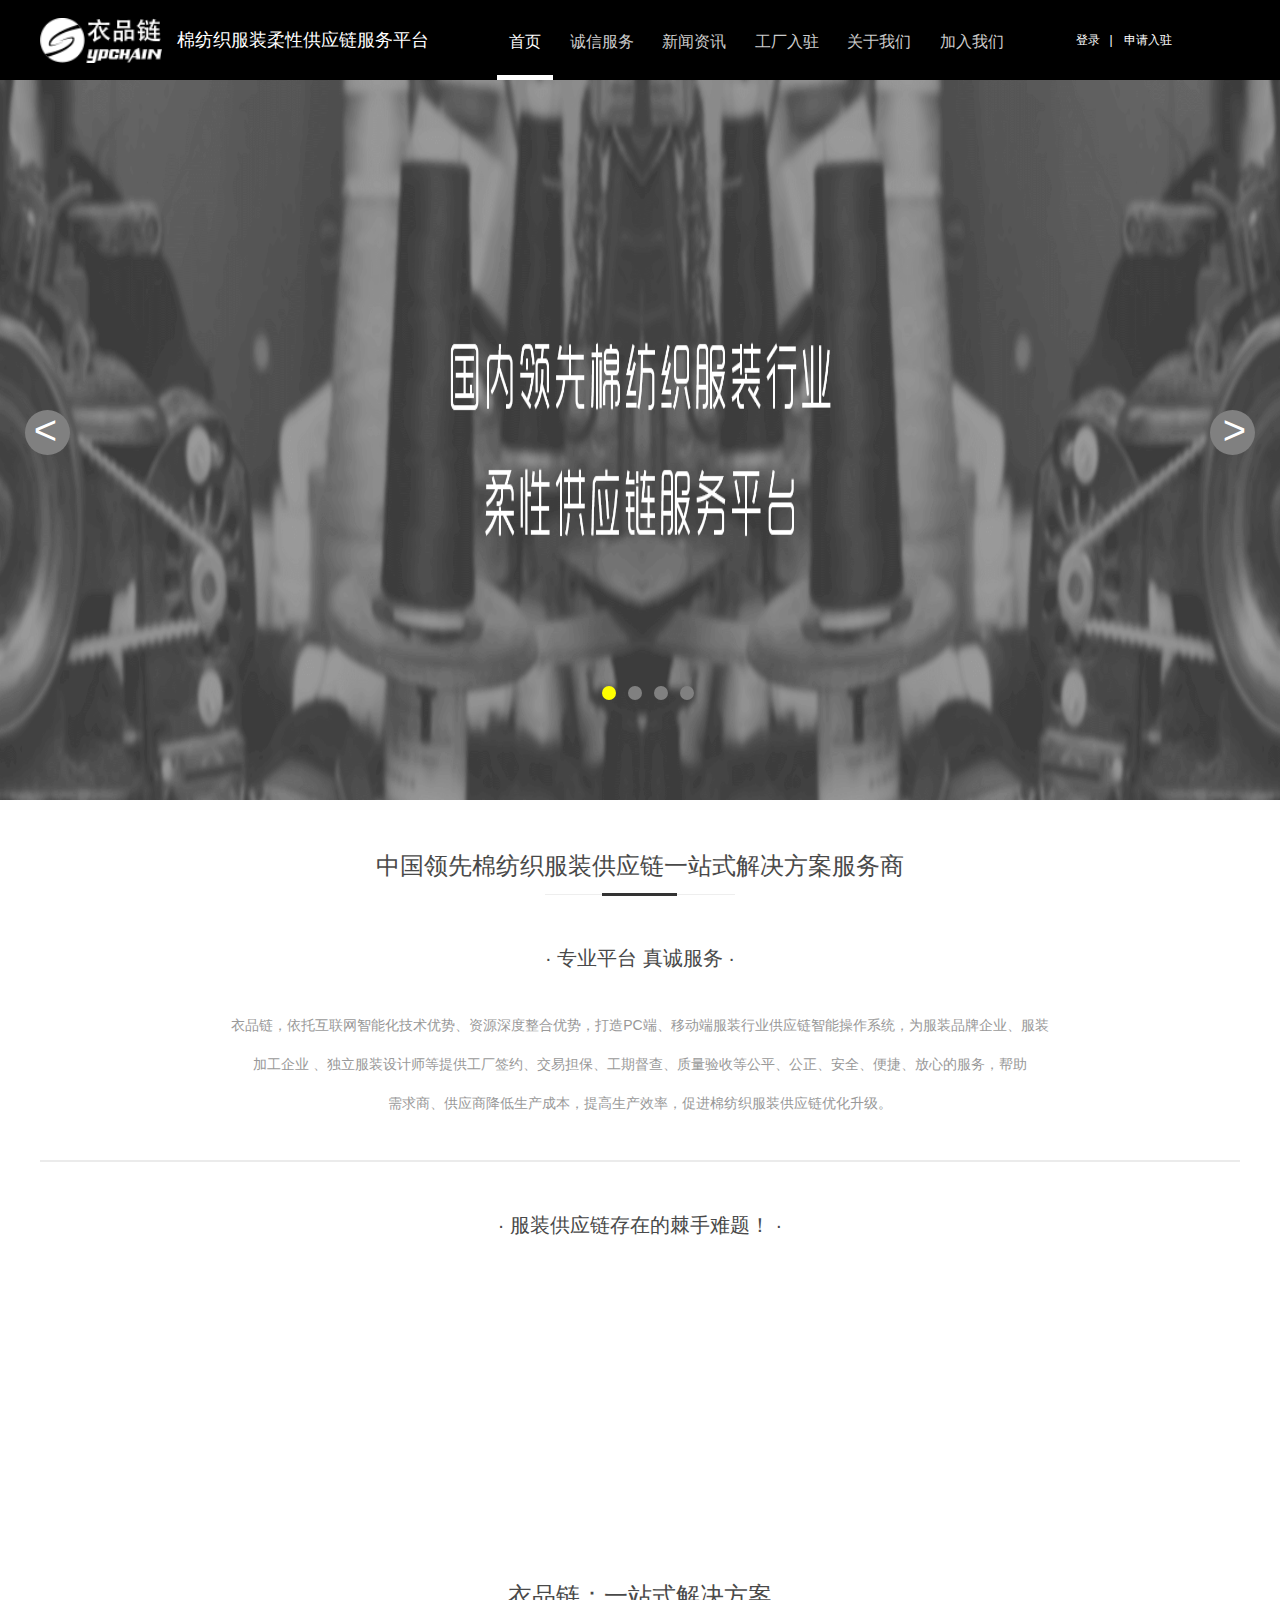
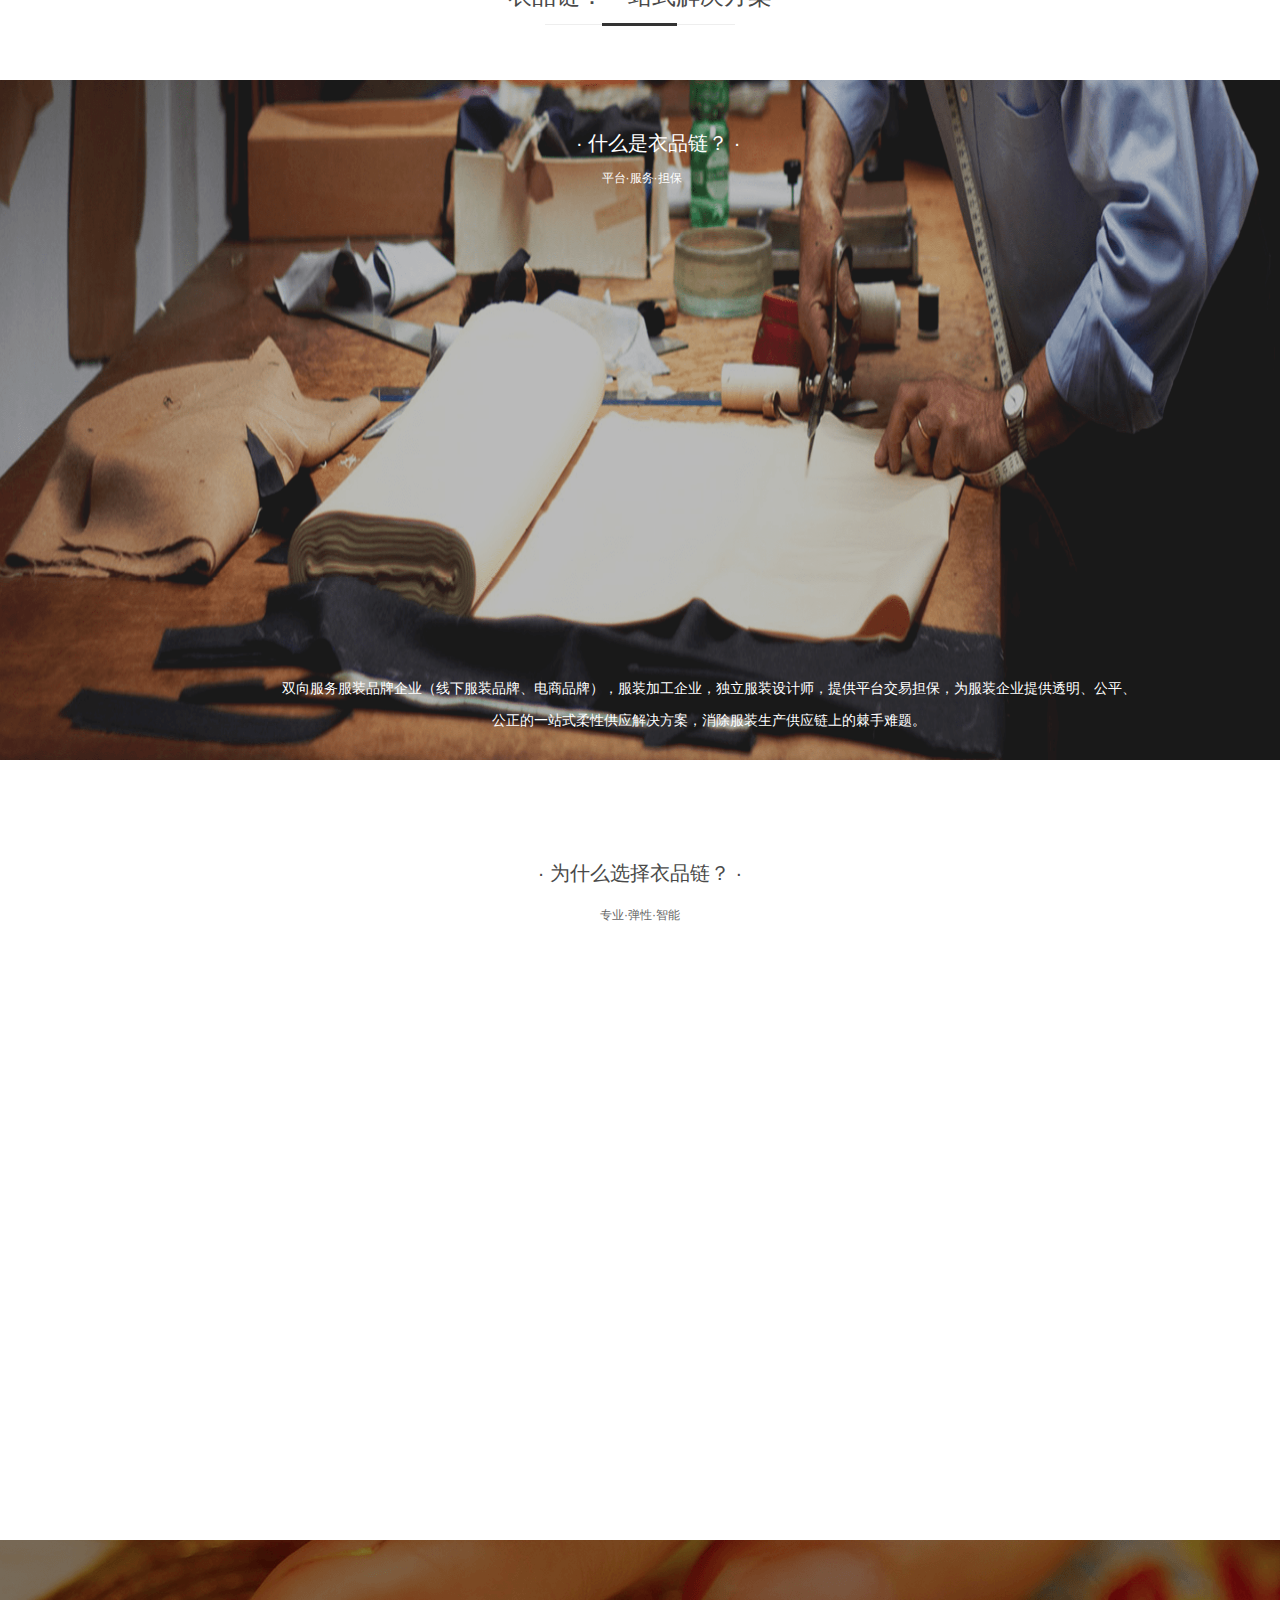
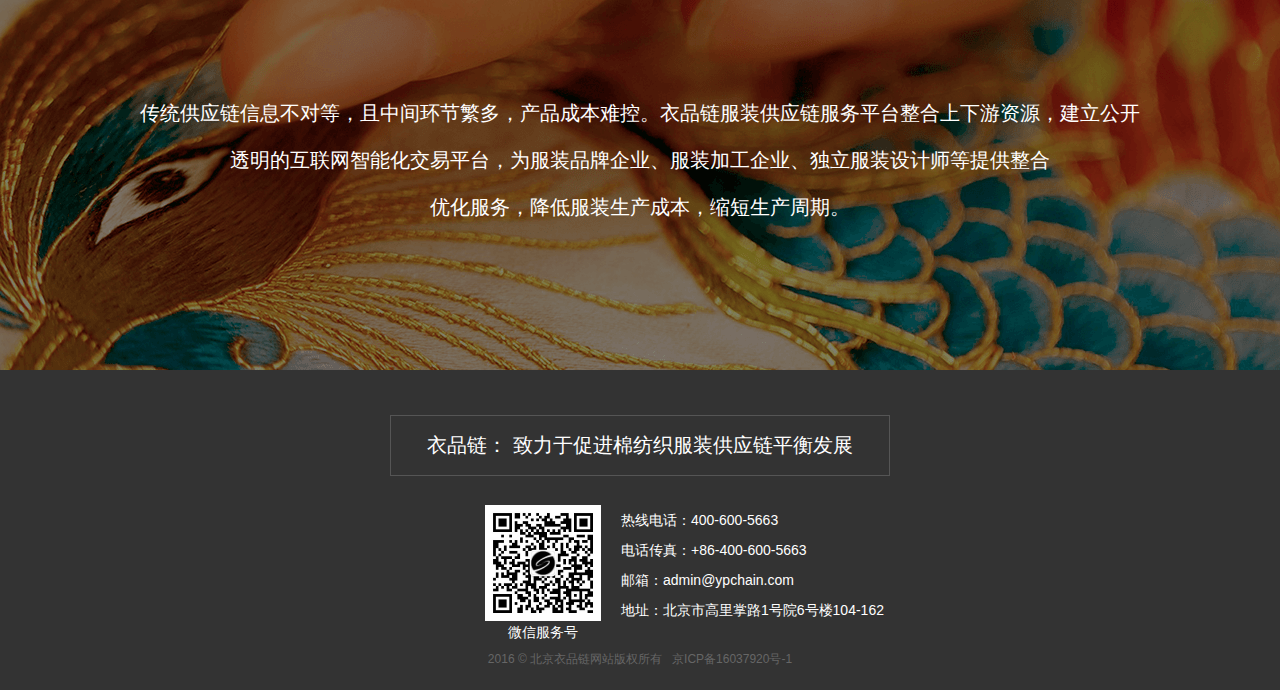
<file: index.html>
<!DOCTYPE html>
<html>
	<head>
		<meta charset="utf-8" />
		<title></title>
		<link rel="stylesheet" type="text/css" href="css/new_file.css"/>
	</head>
	<body>
		<div class="main" id="main">
			<div class="header" id="herder">
				<div class="header2">
					<div class="header2_left">
						<img src="img/logo.png" />
						<span>棉纺织服装柔性供应链服务平台</span>
					</div>
					<div class="header2_daohang" id="header2_daohang">
						<a href="index.html" class="daohang_bd">首页</a>
						<a href="chengxinfuwu.html">诚信服务</a>
						<a href="xinwenzixun.html">新闻资讯</a>
						<a href="gongchangruzhu.html">工厂入驻</a>
						<a href="guanyuwomen.html">关于我们</a>
						<a href="jiaruwomen.html">加入我们</a>
					</div>
					<div class="header2_right">
						<a href="denglu.html" class="denglu">登录&nbsp;&nbsp;&nbsp;|</a> 
						<a href="denglu.html" class="shenqing">&nbsp;&nbsp;申请入驻</a>
					</div>
				</div>
			</div>
			<div class="lunbo" id="luobo">
				<div class="list" id="list">
					<img src="img/banner1.png" />
					<img src="img/banner2.png" />
					<img src="img/banner3.png" />
					<img src="img/banner4.png" />
				</div>
				<div class="buttons" id="buttons">
					<span index = "1" class="on"></span>
					<span index = "2"></span>
					<span index = "3"></span>
					<span index = "4"></span>
				</div>
				<a href="javascript:"class="arrow" id="prev"><</a>
				<a href="javascript:"class="arrow" id="next">></a>
			</div>
			<div class="two">
				<div class="shang">
					<p>中国领先棉纺织服装供应链一站式解决方案服务商</p>
					<img src="img/line-title.png" />
					<span>·  专业平台 真诚服务  ·</span>
					<div class="pp" style="width: 900px; text-align: center; margin: 45px auto;">
				        <p>衣品链，依托互联网智能化技术优势、资源深度整合优势，打造PC端、移动端服装行业供应链智能操作系统，为服装品牌企业、服装</p>
				        <p>加工企业 、独立服装设计师等提供工厂签约、交易担保、工期督查、质量验收等公平、公正、安全、便捷、放心的服务，帮助</p>
				        <p>需求商、供应商降低生产成本，提高生产效率，促进棉纺织服装供应链优化升级。</p>
 				   </div>
				</div>
				<hr />
				<div class="xia">
					<span>·  服装供应链存在的棘手难题！  ·</span>
					<ul class="xia_img fl" id="xia_img">
						<li>
							<img class="" src="img/problem01.png" />
							<p>
								订量小款式多，寻厂两个月<br />
								没有厂家肯接单
							</p>
						</li>
						<li>
							<img class="" src="img/problem02.png" />
							<p>
								催单无数次<br />
								订单排期依然遥遥无期
							</p>
						</li>
						<li>
							<img class="" src="img/problem03.png" />
							<p>
								库存越积越多<br />
								资金周转变成老大难
							</p>
						</li>
						<li>
							<img class="" src="img/problem04.png" />
							<p>
								服装加工越做越粗糙<br />
								重新换厂面临新风险
							</p>
						</li>
						<li>
							<img class="" src="img/problem05.png" />
							<p>
								订单完工，客户跑路<br />
								巨额成本自己垫
							</p>
						</li>
					</ul>
				</div>
				
			</div>
			
			<div class="three">
				<p>衣品链：一站式解决方案</p>
				<img src="img/line-title.png" />
				<div class="yilianpin">
					<img src="img/bg-img01.png" />
					<span class="span1">·   什么是衣品链？   ·</span>
					<span class="span2">平台·服务·担保</span>
					
					<div class="pingtai">
						<div class="pingtai1 fl">
							<img id="pingtai1_img" src="img/brands.png" style="width: 98px; height: 98px; left: 100px;"/>
						</div>
						<div class="pingtai2 fl">
							<img id="pingtai2_img" src="img/line-left.png" style="width: 150px;height: 5px; left: 160px;"/>
						</div>
						<div class="pingtai3 fl">
							<img id="pingtai3_img" src="img/ypl-platform.png" style="width: 270px;height: 180px; "/>
						</div>
						<div class="pingtai4 fl">
							<img id="pingtai4_img" src="img/line-right.png" style="width: 150px;height: 265px; right: 160px;"/>
						</div>
						<div class="pingtai5 fl">
							<img id="pingtai5_img" src="img/designer.png" style="width: 98px; height: 98px;right: 100px;"/>
							<img id="pingtai6_img" src="img/brands.png" style="width: 98px; height: 98px; top: 130px;right: 100px;"/>
							<img id="pingtai7_img" src="img/factory.png" style="width: 98px; height: 98px; bottom: 0;right: 100px;"/>
						</div>	
					</div>
					<div class="yilianpin_wenzi">
						<p>双向服务服装品牌企业（线下服装品牌、电商品牌），服装加工企业，独立服装设计师，提供平台交易担保，为服装企业提供透明、公平、</p>
						<p>公正的一站式柔性供应解决方案，消除服装生产供应链上的棘手难题。</p>
					</div>		
				</div>
				<div class="why">
					<p>·   为什么选择衣品链？   ·</p>
					<span>专业·弹性·智能</span>
					
					<ul id="why_xianshi">
						<li>
							<div class="kuang">
								<img src="img/why-01.png" />
								<p class="da">交易零风险</p>
								<p class="xiao">平台担保，交易放心</p>
							</div>
							<div class="kuang">
								<img src="img/why-02.png" />
								<p class="da">交易零风险</p>
								<p class="xiao">平台担保，交易放心</p>
							</div>
							<div class="kuang">
								<img src="img/why-03.png" />
								<p class="da">交易零风险</p>
								<p class="xiao">平台担保，交易放心</p>
							</div>
							<div class="kuang">
								<img src="img/why-04.png" />
								<p class="da">交易零风险</p>
								<p class="xiao">平台担保，交易放心</p>
							</div>
						</li>
						<li>
							<div class="kuang">
								<img src="img/why-05.png" />
								<p class="da">交易零风险</p>
								<p class="xiao">平台担保，交易放心</p>
							</div>
							<div class="kuang">
								<img src="img/why-06.png" />
								<p class="da">交易零风险</p>
								<p class="xiao">平台担保，交易放心</p>
							</div>
							<div class="kuang">
								<img src="img/why-07.png" />
								<p class="da">交易零风险</p>
								<p class="xiao">平台担保，交易放心</p>
							</div>
							<div class="kuang">
								<img src="img/why-08.png" />
								<p class="da">交易零风险</p>
								<p class="xiao">平台担保，交易放心</p>
							</div>
						</li>
						<li>
							<div class="kuang">
								<img src="img/why-09.png" />
								<p class="da">交易零风险</p>
								<p class="xiao">平台担保，交易放心</p>
							</div>
							<div class="kuang">
								<img src="img/why-06.png" />
								<p class="da">交易零风险</p>
								<p class="xiao">平台担保，交易放心</p>
							</div>
							<div class="kuang">
								<img src="img/why-11.png" />
								<p class="da">交易零风险</p>
								<p class="xiao">平台担保，交易放心</p>
							</div>
							<div class="kuang">
								<img src="img/why-12.png" />
								<p class="da">交易零风险</p>
								<p class="xiao">平台担保，交易放心</p>
							</div>
						</li>
					</ul>
				</div>
				
				
			</div>
			
			<div class="four">
				
				<p>传统供应链信息不对等，且中间环节繁多，产品成本难控。衣品链服装供应链服务平台整合上下游资源，建立公开</p>
				<p>透明的互联网智能化交易平台，为服装品牌企业、服装加工企业、独立服装设计师等提供整合</p>
				<p>优化服务，降低服装生产成本，缩短生产周期。</p>
			</div>
			
			
			<div class="footer">
				<div class="biaoti">
					<p style="text-align: center; border: 1px solid #555555; font-size: 20px; color: white; padding: 16px 0;">衣品链： 致力于促进棉纺织服装供应链平衡发展</p>
				</div>
				<div class="lianxi">
					<div class="erweima">
						<img src="img/wechat (1).png" />
						<span>微信服务号</span>
					</div>
					<div class="lianxi2">
			            <p>热线电话：400-600-5663</p>
			            <p>电话传真：+86-400-600-5663</p>
			            <p>邮箱：admin@ypchain.com</p>
			            <p>地址：北京市高里掌路1号院6号楼104-162</p>
			       </div>
				</div>
				<div class="zuihou">
					<p style="text-align: center;">2016 © 北京衣品链网站版权所有&nbsp;&nbsp;&nbsp;京ICP备16037920号-1</p>
					
				</div>
			</div>
			
			
		</div>
		
		<script type="text/javascript" src="js/lunbo.js"></script>
		<script type="text/javascript" src="js/shubiaolunhua.js"></script>
		<script type="text/javascript" src="js/daohang.js"></script>
	</body>
</html>
</file>
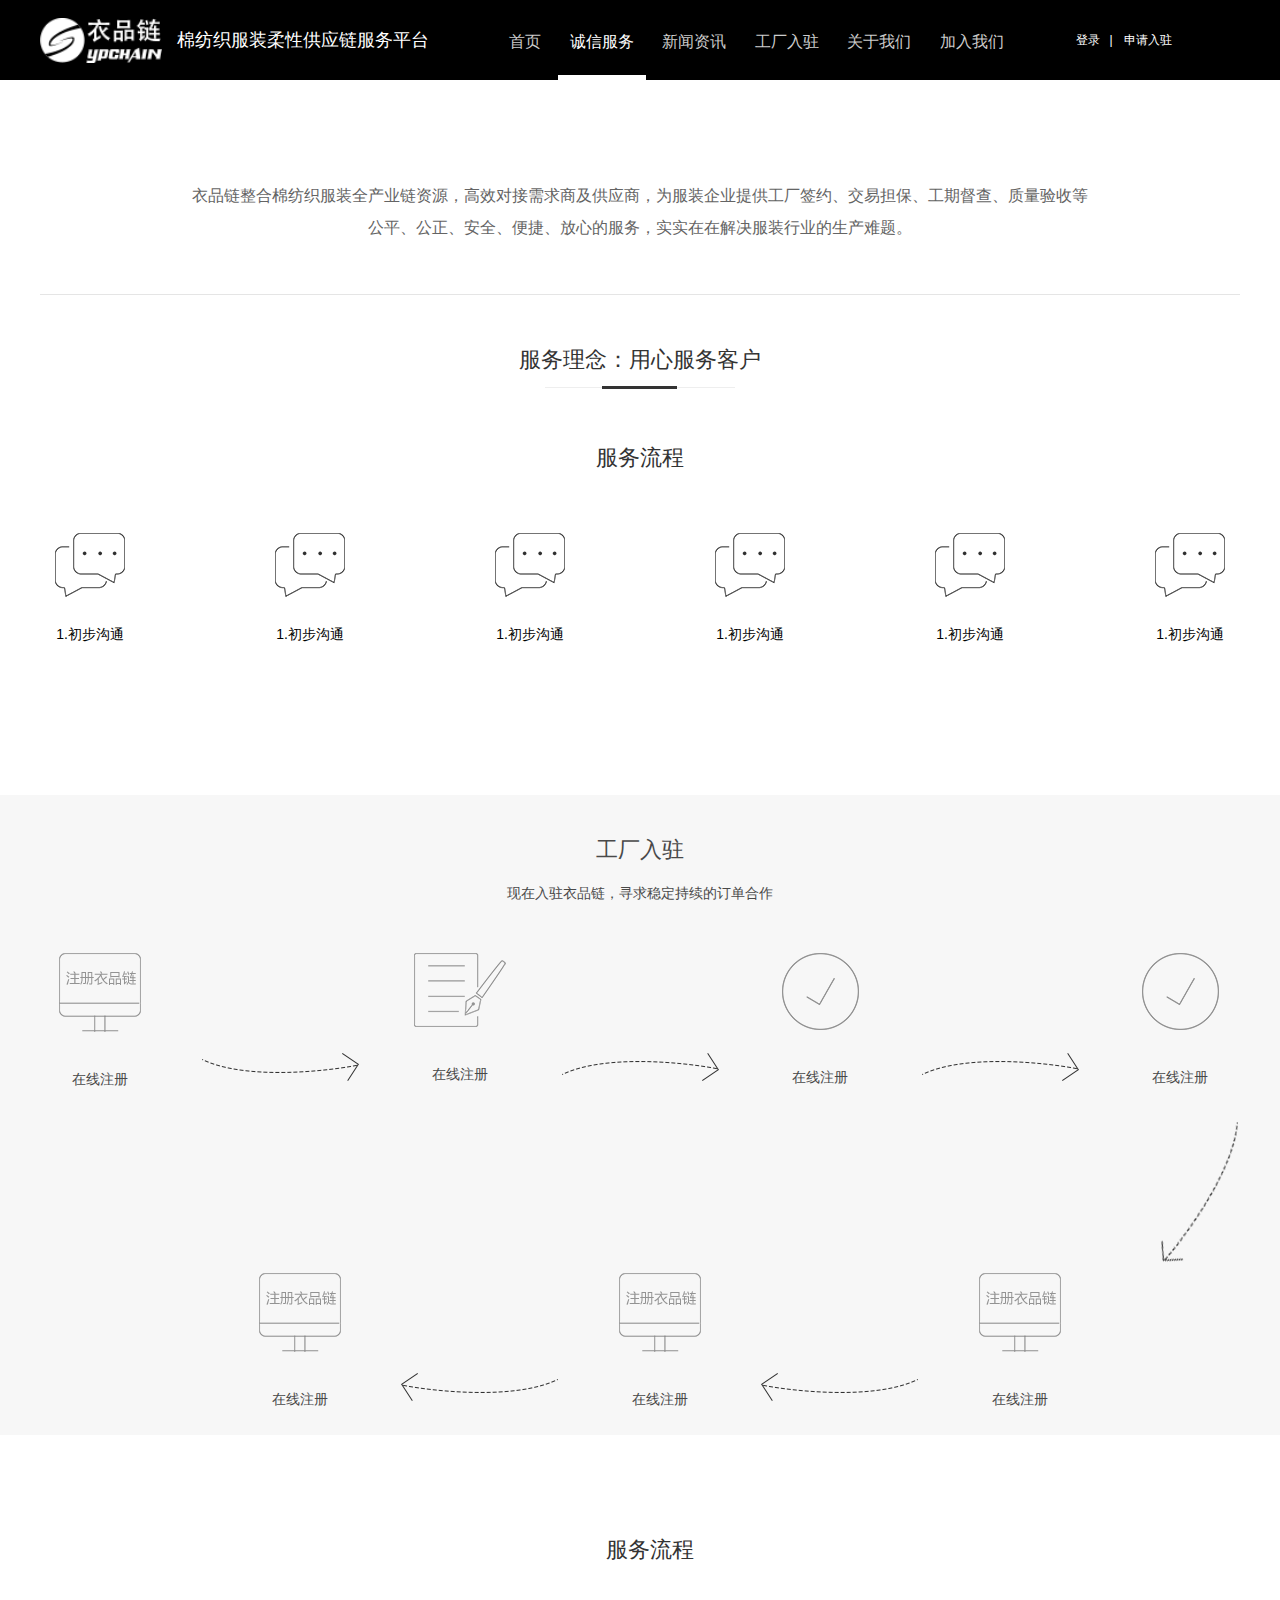
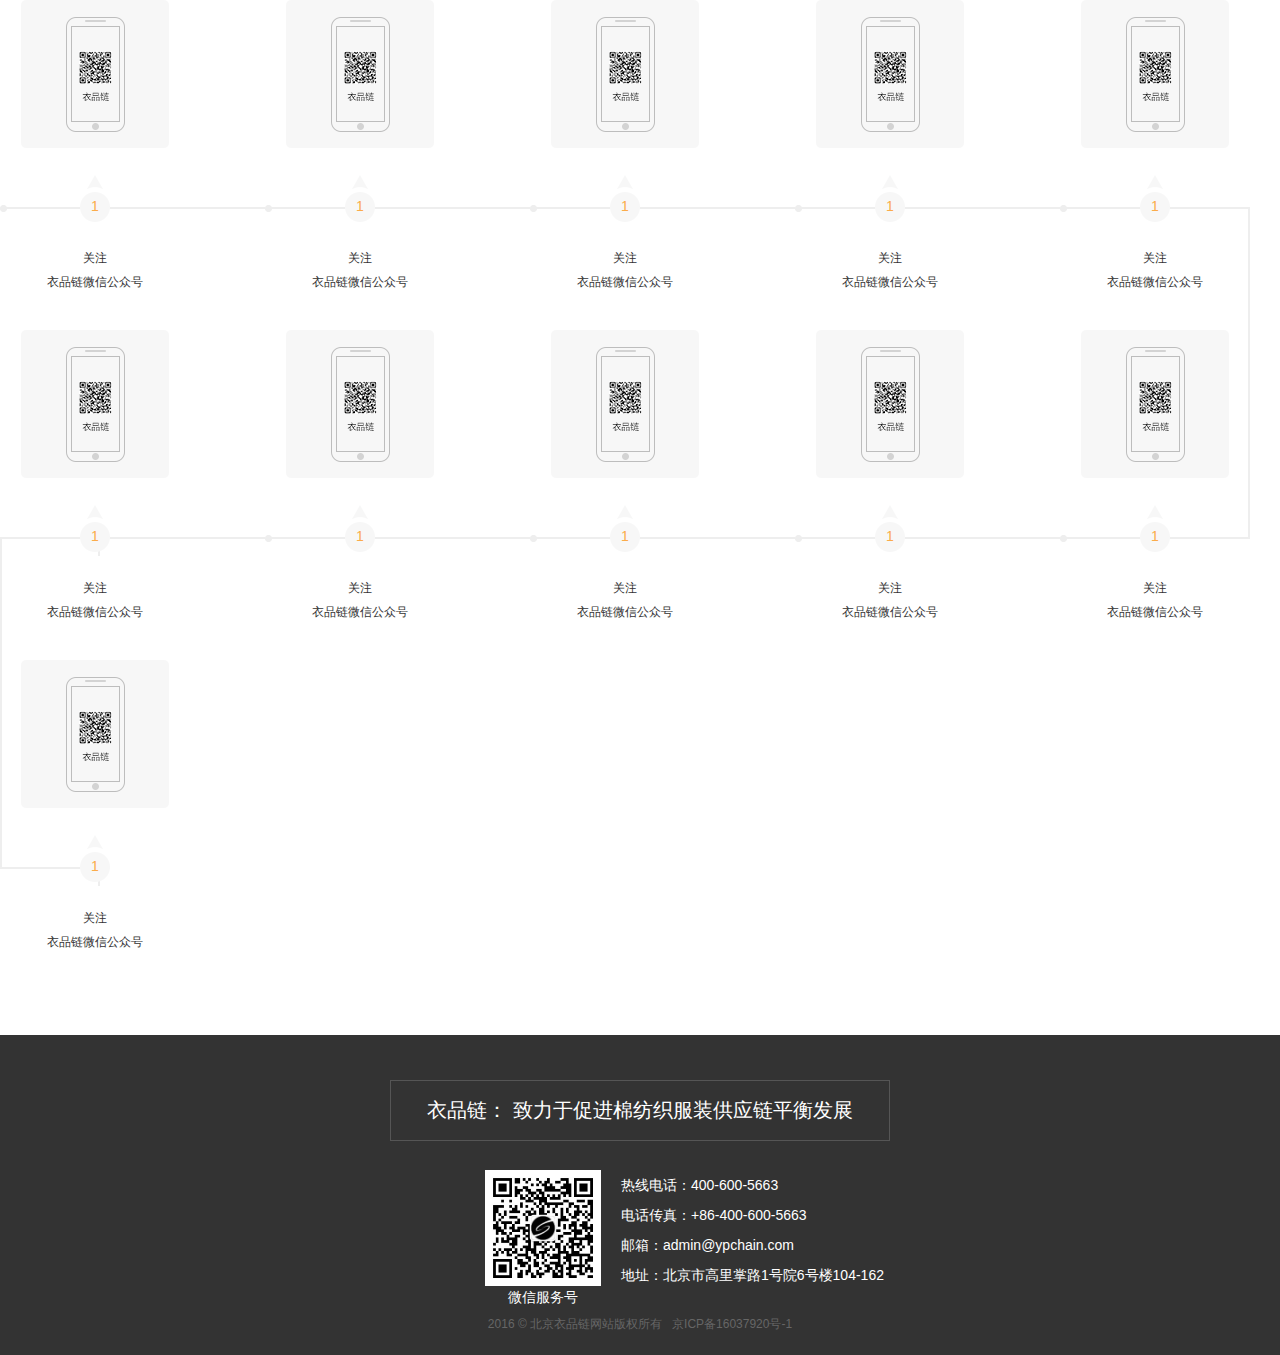
<file: chengxinfuwu.html>
<!DOCTYPE html>
<html>
	<head>
		<meta charset="UTF-8">
		<title></title>
		<link rel="stylesheet" type="text/css" href="css/chengxinfuwu.css"/>
	</head>
	<body>
		<div class="chengxinfuwu">
			<div class="header" id="herder">
				<div class="header2">
					<div class="header2_left">
						<img src="img/logo.png" />
						<span>棉纺织服装柔性供应链服务平台</span>
					</div>
					<div class="header2_daohang" id="header2_daohang">
						<a href="index.html">首页</a>
						<a href="chengxinfuwu.html"  class="daohang_bd">诚信服务</a>
						<a href="xinwenzixun.html">新闻资讯</a>
						<a href="gongchangruzhu.html">工厂入驻</a>
						<a href="guanyuwomen.html">关于我们</a>
						<a href="jiaruwomen.html">加入我们</a>
					</div>
					<div class="header2_right">
						<a href="denglu.html" class="denglu">登录&nbsp;&nbsp;&nbsp;|</a> 
						<a href="denglu.html" class="shenqing">&nbsp;&nbsp;申请入驻</a>
					</div>
				</div>
			</div>
			<div class="disc">
				<p>衣品链整合棉纺织服装全产业链资源，高效对接需求商及供应商，为服装企业提供工厂签约、交易担保、工期督查、质量验收等</p>
				<p>公平、公正、安全、便捷、放心的服务，实实在在解决服装行业的生产难题。</p>
			</div>
			<hr />
			<div class="fuwulinina">
				<div class="item-title">
       		   	   <span>服务理念：用心服务客户</span>
       		  	   <img src="img/line-title (1).png" class="mt20" alt="">
    	 	    </div>
     			<div class="item-title">
            		<span class="sub-title">服务流程</span>
     		    </div>
     		    <ul>
     		    	<li style="margin-left: 0;">
     		    		<img src="img/first-communication.png" alt="">
     		    		<span class="step-desc">1.初步沟通</span>
     		    	</li>
     		    	<li>
     		    		<img src="img/first-communication.png" alt="">
     		    		<span class="step-desc">1.初步沟通</span>
     		    	</li>
     		    	<li>
     		    		<img src="img/first-communication.png" alt="">
     		    		<span class="step-desc">1.初步沟通</span>
     		    	</li>
     		    	<li>
     		    		<img src="img/first-communication.png" alt="">
     		    		<span class="step-desc">1.初步沟通</span>
     		    	</li>
     		    	<li>
     		    		<img src="img/first-communication.png" alt="">
     		    		<span class="step-desc">1.初步沟通</span>
     		    	</li>
     		    	<li>
     		    		<img src="img/first-communication.png" alt="">
     		    		<span class="step-desc">1.初步沟通</span>
     		    	</li>
     		    </ul>
				
			</div>
			<div class="liuxiantu_bgc">
				<div class="liuxiantu">
					<p class="sub-title">工厂入驻</p>
					<p style="font-size: 14px; margin-top: 20px; text-align: center; color: #494949;">现在入驻衣品链，寻求稳定持续的订单合作</p>
					<ul>
						<li class="pu">
							<img src="img/progress-step01 (1).png"/>
							<p>在线注册</p>
						</li>
						<li class="jiantou">
							<img src="img/progress-arrow.png"/>
						</li>
						<li class="pu">
							<img src="img/progress-step02 (1).png"/>
							<p>在线注册</p>
						</li>
						<li style="transform: rotateX(180deg);" class="jiantou">
							<img src="img/progress-arrow.png"/>
						</li>
						<li class="pu">
							<img src="img/progress-step03 (1).png"/>
							<p>在线注册</p>
						</li>
						<li style="transform: rotateX(180deg);" class="jiantou">
							<img src="img/progress-arrow.png"/>
						</li>
						<li class="pu" >
							<img src="img/progress-step03 (1).png"/>
							<p>在线注册</p>
						</li>
						<li style=" float: right;" class="pu">
							<img src="img/progress-arrow-ver.png"/>
						</li>
					</ul>
					
					<ul class="ul-two">
						<li class="pu">
							<img src="img/progress-step01 (1).png"/>
							<p>在线注册</p>
						</li>
						<li style="transform: rotateY(180deg);" class="jiantou">
							<img src="img/progress-arrow.png"/>
						</li>
						<li class="pu">
							<img src="img/progress-step01 (1).png"/>
							<p>在线注册</p>
						</li>
						<li style="transform: rotateY(180deg);" class="jiantou">
							<img src="img/progress-arrow.png"/>
						</li>
						<li class="pu">
							<img src="img/progress-step01 (1).png"/>
							<p>在线注册</p>
						</li>
					</ul>
				</div>	
			</div>
			
			<div class="weixincaozuo">
				<div class="item-title">
            		<span class="sub-title">服务流程</span>
     		    </div>
     		    <div class="first">
     		    	<div class="step">
     		    		<div>
     		    			<img src="img/wechat-prog-step01.png" alt="">
     		    		</div>
     		    		<div class="time-line">
     		    			<div class="line" style="background-position: 0px 0;">
     		    				<img src="img/wechat-prog-mark.png" alt="">
     		    			</div>
     		    			<span>1</span>
     		    		</div>
     		    		<div>
              			  <p>关注</p>
              			  <p>衣品链微信公众号</p>
          				</div>
     		    	</div>
     		    	<div class="step-2">
     		    		<div class="xian">
     		    			
     		    		</div>
     		    	</div>
     		    	
     		    	<div class="step">
     		    		<div>
     		    			<img src="img/wechat-prog-step01.png" alt="">
     		    		</div>
     		    		<div class="time-line">
     		    			<div class="line">
     		    				<img src="img/wechat-prog-mark.png" alt="">
     		    			</div>
     		    			<span>1</span>
     		    		</div>
     		    		<div>
              			  <p>关注</p>
              			  <p>衣品链微信公众号</p>
          				</div>
     		    	</div>
     		    	<div class="step-2">
     		    		<div class="xian">
     		    			
     		    		</div>
     		    	</div>
			        
			        <div class="step">
     		    		<div>
     		    			<img src="img/wechat-prog-step01.png" alt="">
     		    		</div>
     		    		<div class="time-line">
     		    			<div class="line">
     		    				<img src="img/wechat-prog-mark.png" alt="">
     		    			</div>
     		    			<span>1</span>
     		    		</div>
     		    		<div>
              			  <p>关注</p>
              			  <p>衣品链微信公众号</p>
          				</div>
     		    	</div>
     		    	<div class="step-2">
     		    		<div class="xian">
     		    			
     		    		</div>
     		    	</div>
     		    	<div class="step">
     		    		<div>
     		    			<img src="img/wechat-prog-step01.png" alt="">
     		    		</div>
     		    		<div class="time-line">
     		    			<div class="line">
     		    				<img src="img/wechat-prog-mark.png" alt="">
     		    			</div>
     		    			<span>1</span>
     		    		</div>
     		    		<div>
              			  <p>关注</p>
              			  <p>衣品链微信公众号</p>
          				</div>
     		    	</div>
     		    	<div class="step-2">
     		    		<div class="xian">
     		    			
     		    		</div>
     		    	</div>
     		    	<div class="step">
     		    		<div>
     		    			<img src="img/wechat-prog-step01.png" alt="">
     		    		</div>
     		    		<div class="time-line">
     		    			<div class="line">
     		    				<img src="img/wechat-prog-mark.png" alt="">
     		    			</div>
     		    			<span>1</span>
     		    		</div>
     		    		<div>
              			  <p>关注</p>
              			  <p>衣品链微信公众号</p>
          				</div>
     		    	</div>
     		    	
     		    </div>
				
				
				
				
				<div class="first" style="margin-top: 30px;">
     		    	<div class="step">
     		    		<div>
     		    			<img src="img/wechat-prog-step01.png" alt="">
     		    		</div>
     		    		<div class="time-line">
     		    			<div class="line" style="background-position: 100px 0;">
     		    				<img src="img/wechat-prog-mark.png" alt="">
     		    			</div>
     		    			<span>1</span>
     		    		</div>
     		    		<div>
              			  <p>关注</p>
              			  <p>衣品链微信公众号</p>
          				</div>
     		    	</div>
     		    	<div class="step-2">
     		    		<div class="xian">
     		    			
     		    		</div>
     		    	</div>
     		    	
     		    	<div class="step">
     		    		<div>
     		    			<img src="img/wechat-prog-step01.png" alt="">
     		    		</div>
     		    		<div class="time-line">
     		    			<div class="line">
     		    				<img src="img/wechat-prog-mark.png" alt="">
     		    			</div>
     		    			<span>1</span>
     		    		</div>
     		    		<div>
              			  <p>关注</p>
              			  <p>衣品链微信公众号</p>
          				</div>
     		    	</div>
     		    	<div class="step-2">
     		    		<div class="xian">
     		    			
     		    		</div>
     		    	</div>
			        
			        <div class="step">
     		    		<div>
     		    			<img src="img/wechat-prog-step01.png" alt="">
     		    		</div>
     		    		<div class="time-line">
     		    			<div class="line">
     		    				<img src="img/wechat-prog-mark.png" alt="">
     		    			</div>
     		    			<span>1</span>
     		    		</div>
     		    		<div>
              			  <p>关注</p>
              			  <p>衣品链微信公众号</p>
          				</div>
     		    	</div>
     		    	<div class="step-2">
     		    		<div class="xian">
     		    			
     		    		</div>
     		    	</div>
     		    	<div class="step">
     		    		<div>
     		    			<img src="img/wechat-prog-step01.png" alt="">
     		    		</div>
     		    		<div class="time-line">
     		    			<div class="line">
     		    				<img src="img/wechat-prog-mark.png" alt="">
     		    			</div>
     		    			<span>1</span>
     		    		</div>
     		    		<div>
              			  <p>关注</p>
              			  <p>衣品链微信公众号</p>
          				</div>
     		    	</div>
     		    	<div class="step-2">
     		    		<div class="xian">
     		    			
     		    		</div>
     		    	</div>
     		    	<div class="step">
     		    		<div>
     		    			<img src="img/wechat-prog-step01.png" alt="">
     		    		</div>
     		    		<div class="time-line">
     		    			<div class="line">
     		    				<img src="img/wechat-prog-mark.png" alt="">
     		    			</div>
     		    			<span>1</span>
     		    		</div>
     		    		<div>
              			  <p>关注</p>
              			  <p>衣品链微信公众号</p>
          				</div>
     		    	</div>
     		    	
     		    	<div class="shuxian1"></div>
     		    	<div class="shuxian2"></div>
     		    	
     		    </div>
     		    
     		    
     		    <div class="first" style="margin-top: 30px;">
     		    	<div class="step">
     		    		<div>
     		    			<img src="img/wechat-prog-step01.png" alt="">
     		    		</div>
     		    		<div class="time-line">
     		    			<div class="line" style="background-position: 100px 0;">
     		    				<img src="img/wechat-prog-mark.png" alt="">
     		    			</div>
     		    			<span>1</span>
     		    		</div>
     		    		<div>
              			  <p>关注</p>
              			  <p>衣品链微信公众号</p>
          				</div>
          				<div class="baiban"></div>
     		    	</div>
     		    </div>
				
				
			</div>
			
			
			
			
			<div class="footer">
				<div class="biaoti">
					<p style="text-align: center; border: 1px solid #555555; font-size: 20px; color: white; padding: 16px 0;">衣品链： 致力于促进棉纺织服装供应链平衡发展</p>
				</div>
				<div class="lianxi">
					<div class="erweima">
						<img src="img/wechat (1).png" />
						<span>微信服务号</span>
					</div>
					<div class="lianxi2">
			            <p>热线电话：400-600-5663</p>
			            <p>电话传真：+86-400-600-5663</p>
			            <p>邮箱：admin@ypchain.com</p>
			            <p>地址：北京市高里掌路1号院6号楼104-162</p>
			       </div>
				</div>
				<div class="zuihou">
					<p style="text-align: center;">2016 © 北京衣品链网站版权所有&nbsp;&nbsp;&nbsp;京ICP备16037920号-1</p>
					
				</div>
			</div>
			
			
			
		</div>
		
		
		<script type="text/javascript" src="js/daohang.js"></script>
	</body>
</html>
</file>
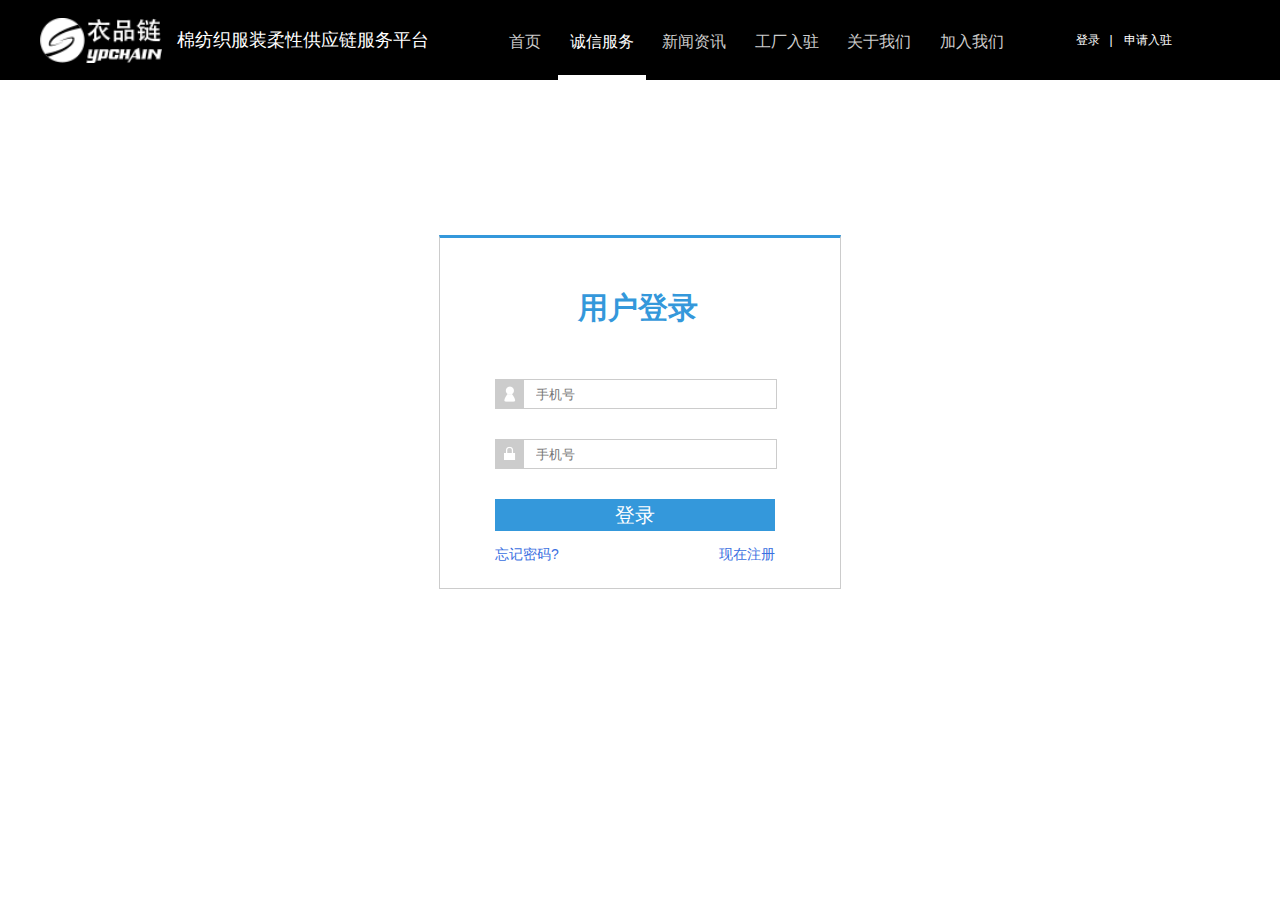
<file: denglu.html>
<!DOCTYPE html>
<html>
	<head>
		<meta charset="UTF-8">
		<title></title>
		<link rel="stylesheet" type="text/css" href="css/denglu.css"/>
	</head>
	<body>
		<div class="yonghudenglu">
			<div class="header" id="herder">
				<div class="header2">
					<div class="header2_left">
						<img src="img/logo.png" />
						<span>棉纺织服装柔性供应链服务平台</span>
					</div>
					<div class="header2_daohang" id="header2_daohang">
						<a href="index.html">首页</a>
						<a href="chengxinfuwu.html"  class="daohang_bd">诚信服务</a>
						<a href="xinwenzixun.html">新闻资讯</a>
						<a href="gongchangruzhu.html">工厂入驻</a>
						<a href="guanyuwomen.html">关于我们</a>
						<a href="jiaruwomen.html">加入我们</a>
					</div>
					<div class="header2_right">
						<a href="denglu.html" class="denglu">登录&nbsp;&nbsp;&nbsp;|</a> 
						<a href="denglu.html" class="shenqing">&nbsp;&nbsp;申请入驻</a>
					</div>
				</div>
			</div>
			
			<div class="yonghudenglukuang">
				<h1>用户登录</h1>
				<div class="item">
					
	                <input type="text"  placeholder="手机号">
	                <div class="bg"></div>
	            </div>
	            <div class="item" style="margin: 30px auto;">
					
	                <input type="text"  placeholder="手机号">
	                <div class="bg2"></div>
	            </div>
	            <input type="submit" value="登录" class="tijiao"/>
	            <div class="fuwu">
	            	<a href="#" class="left">忘记密码?</a>
	            	<a href="#" class="right">现在注册</a>
	            </div>
			</div>
		</div>
	</body>
</html>
</file>
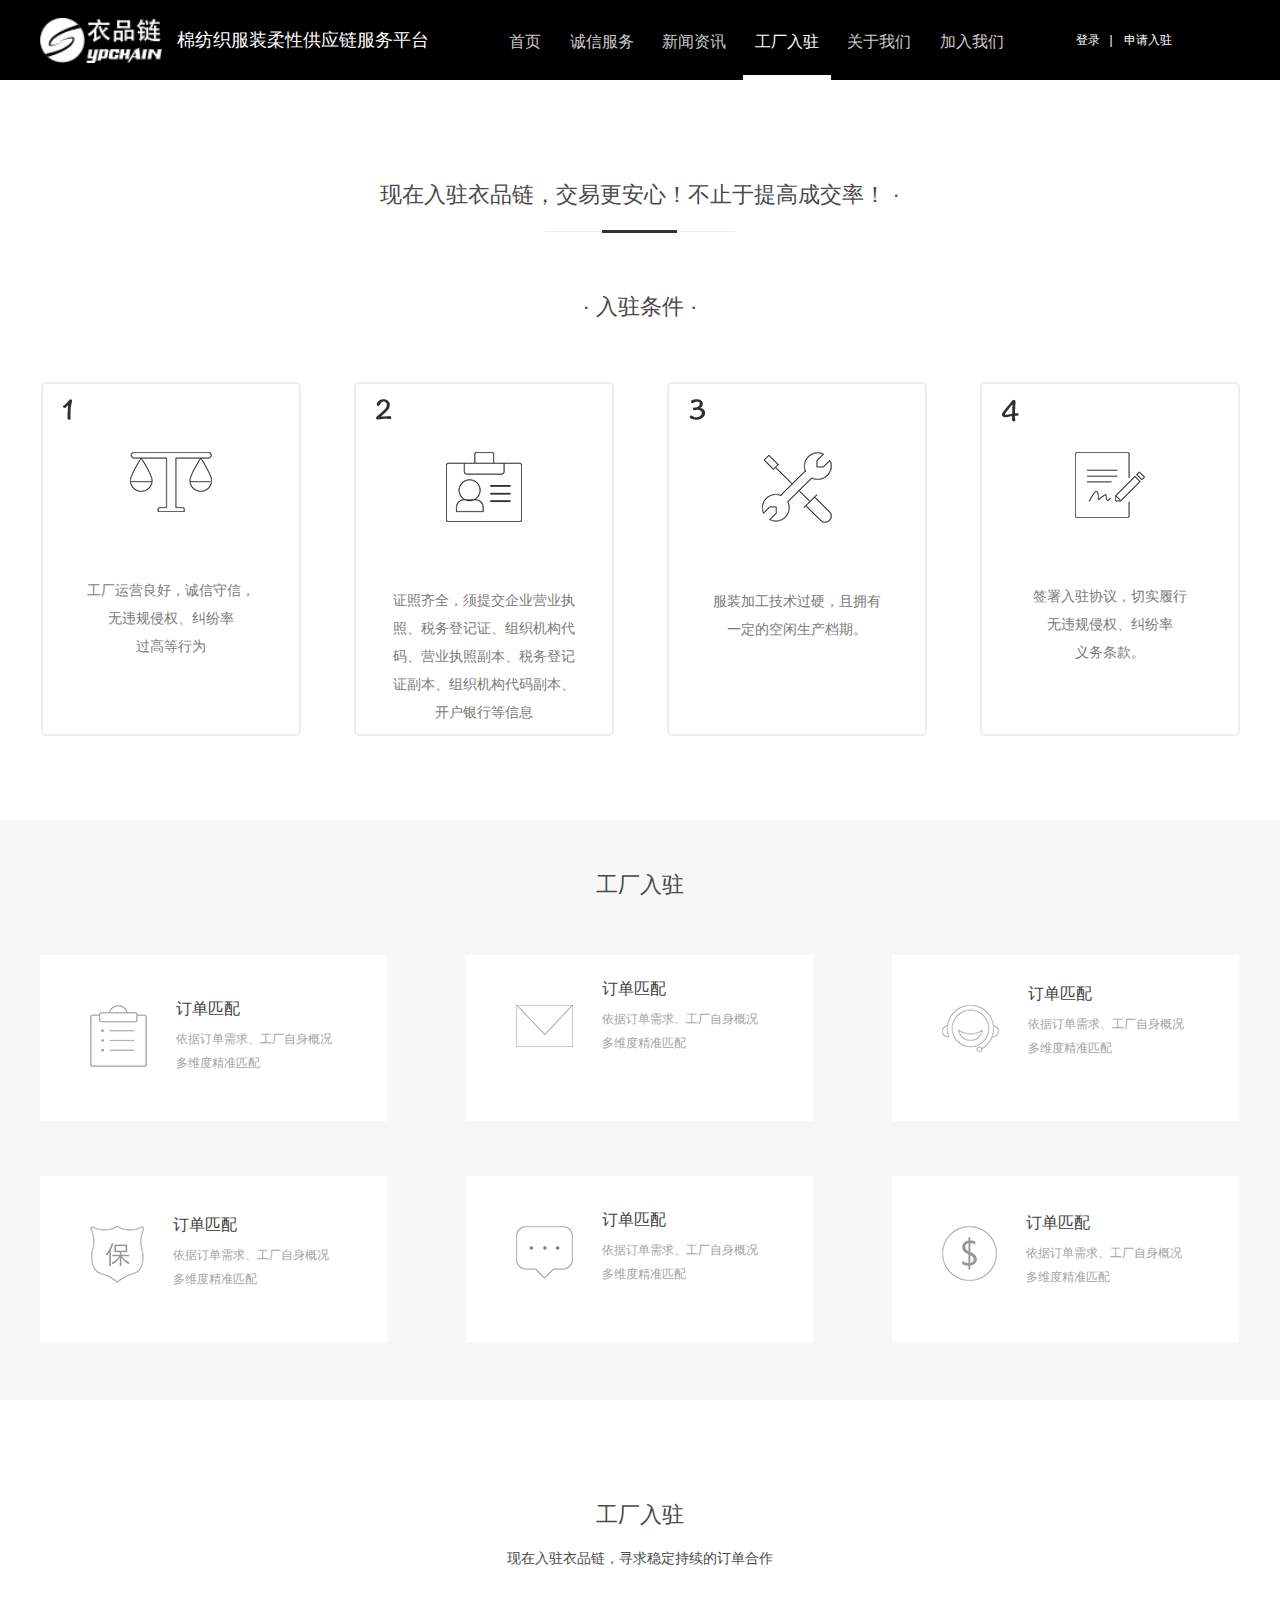
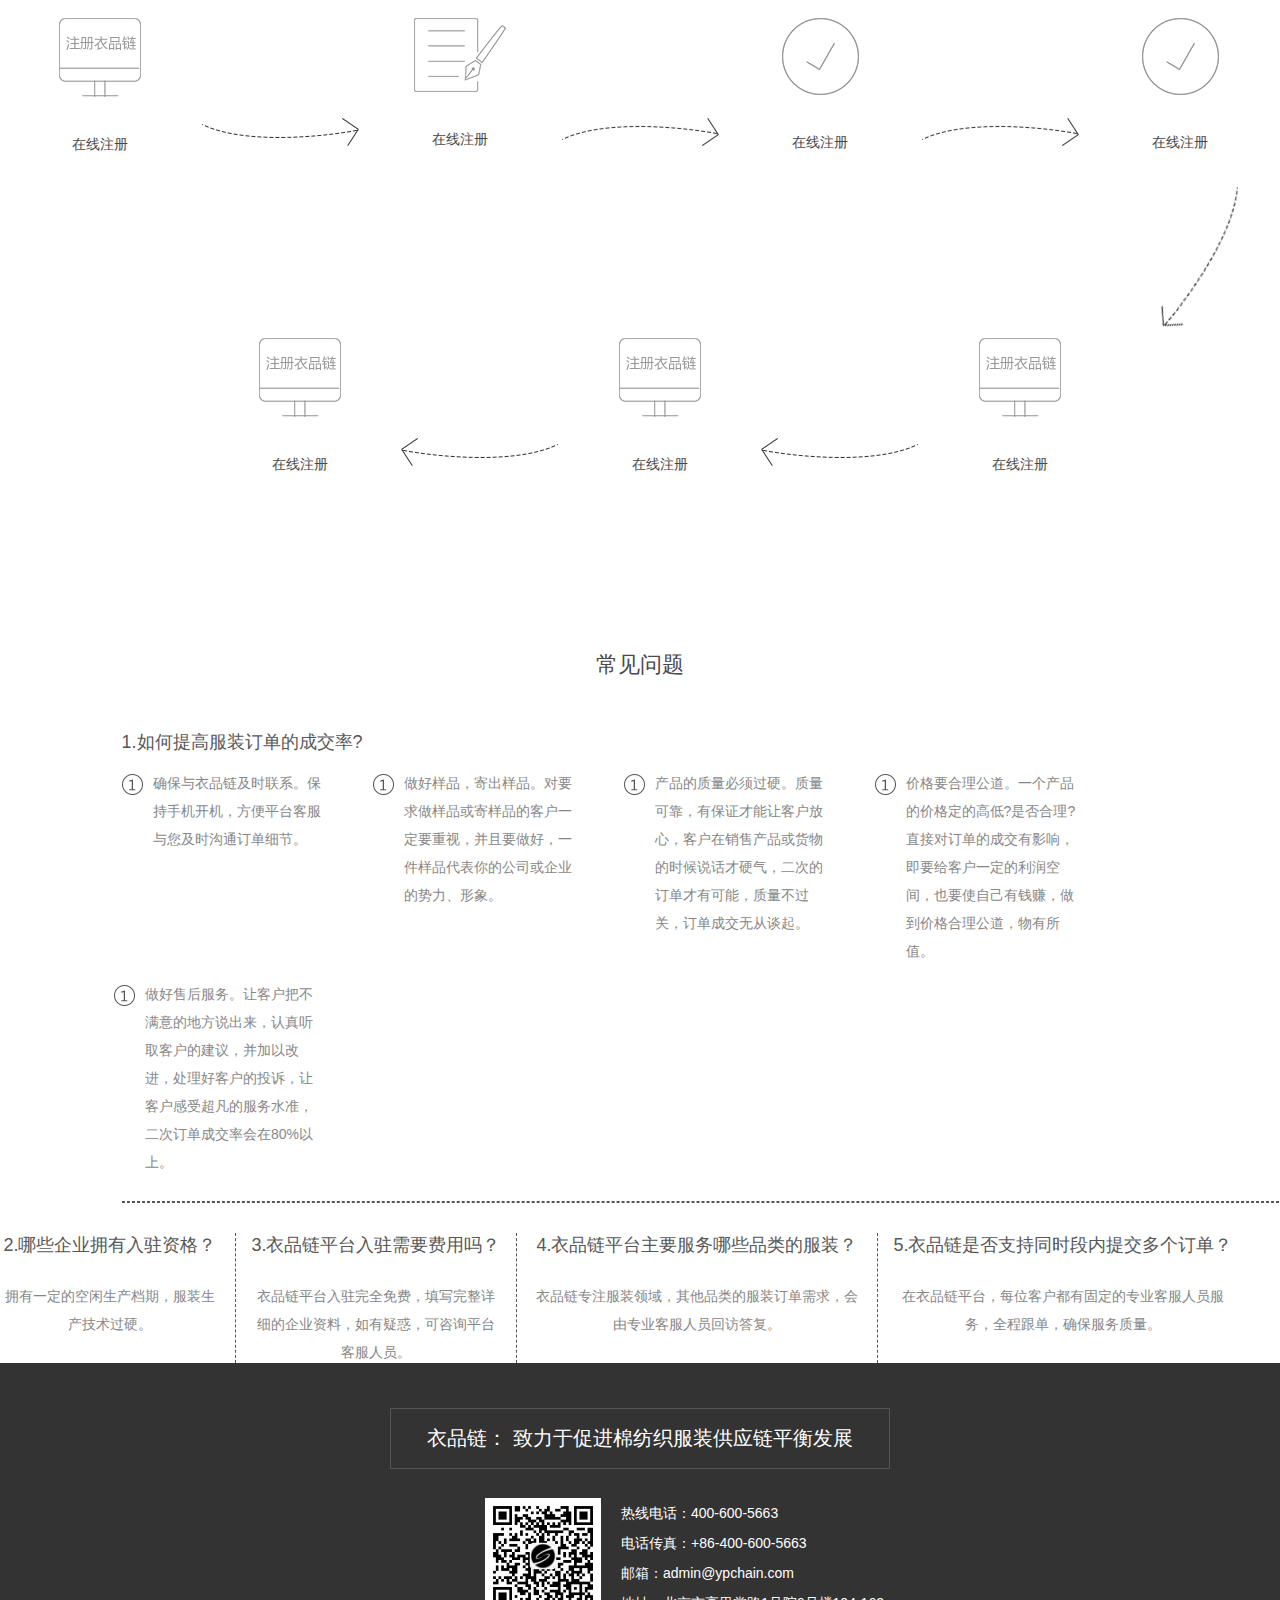
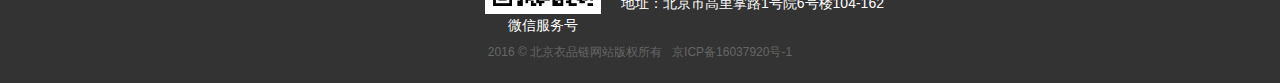
<file: gongchangruzhu.html>
<!DOCTYPE html>
<html>
	<head>
		<meta charset="UTF-8">
		<title></title>
		<link rel="stylesheet" type="text/css" href="css/gongchangruzhu.css"/>
	</head>
	<body>
		<div class="chengxin">
			<div class="header" id="herder">
				<div class="header2">
					<div class="header2_left">
						<img src="img/logo.png" />
						<span>棉纺织服装柔性供应链服务平台</span>
					</div>
					<div class="header2_daohang" id="header2_daohang">
						<a href="index.html">首页</a>
						<a href="chengxinfuwu.html">诚信服务</a>
						<a href="xinwenzixun.html">新闻资讯</a>
						<a href="gongchangruzhu.html" class="daohang_bd">工厂入驻</a>
						<a href="guanyuwomen.html">关于我们</a>
						<a href="jiaruwomen.html">加入我们</a>
					</div>
					<div class="header2_right">
						<a href="denglu.html" class="denglu">登录&nbsp;&nbsp;&nbsp;|</a> 
						<a href="denglu.html" class="shenqing">&nbsp;&nbsp;申请入驻</a>
					</div>
				</div>
			</div>
			
			
			<div class="ruzhutiaojian">
				<div class="item-title">
					<span>现在入驻衣品链，交易更安心！不止于提高成交率！  ·</span>
					<img src="img/line-title (1).png" />
				</div>
				<span>·  入驻条件  ·</span>
				<ul>
					<li style="margin-left: 1PX;">
						<div class="biaoshu">
							<img src="img/1.png" />
						</div>
						<div class="image">
								<img src="img/resident-condition-01.png"/>
						</div>
						<p style="margin-top: 60px;">工厂运营良好，诚信守信，</p>
						<p>无违规侵权、纠纷率</p>
						<p>过高等行为</p>
					</li>
					<li>
						<div class="biaoshu">
							<img src="img/2.png" />
						</div>
						<div class="image">
								<img src="img/resident-condition-02.png"/>
						</div>
						<p style="margin-top: 60px;">证照齐全，须提交企业营业执</p>
						<p>照、税务登记证、组织机构代</p>
						<p>码、营业执照副本、税务登记</p>
						<p>证副本、组织机构代码副本、</p>
						<p>开户银行等信息</p>
					</li>
					<li>
						<div class="biaoshu">
							<img src="img/3.png" />
						</div>
						<div class="image">
								<img src="img/resident-condition-03.png"/>
						</div>
						<p style="margin-top: 60px;">服装加工技术过硬，且拥有</p>
						<p>一定的空闲生产档期。</p>
						
					</li>
					<li>
						<div class="biaoshu">
							<img src="img/4.png" />
						</div>
						<div class="image">
								<img src="img/resident-condition-04.png"/>
						</div>
						<p style="margin-top: 60px;">签署入驻协议，切实履行</p>
						<p>无违规侵权、纠纷率</p>
						<p>义务条款。</p>
					</li>
					
				</ul>
			</div>
			
			
			<div class="gongchangruzhu">
				<p class="sub-title">工厂入驻</p>
				<ul>
					<li style="margin-left: 0;">
						<img src="img/superiority-01.png"/>
						<div class="des">
							<p class="title">订单匹配</p>
							<p class="text">依据订单需求、工厂自身概况多维度精准匹配</p>
						</div>
					</li>
					<li>
						<img src="img/superiority-02.png"/>
						<div class="des">
							<p class="title">订单匹配</p>
							<p class="text">依据订单需求、工厂自身概况多维度精准匹配</p>
						</div>
					</li>
					<li>
						<img src="img/superiority-03.png"/>
						<div class="des">
							<p class="title">订单匹配</p>
							<p class="text">依据订单需求、工厂自身概况多维度精准匹配</p>
						</div>
					</li>
				</ul>
				
				<ul>
					<li style="margin-left: 0;">
						<img src="img/superiority-04.png"/>
						<div class="des">
							<p class="title">订单匹配</p>
							<p class="text">依据订单需求、工厂自身概况多维度精准匹配</p>
						</div>
					</li>
					<li>
						<img src="img/superiority-05.png"/>
						<div class="des">
							<p class="title">订单匹配</p>
							<p class="text">依据订单需求、工厂自身概况多维度精准匹配</p>
						</div>
					</li>
					<li>
						<img src="img/superiority-06.png"/>
						<div class="des">
							<p class="title">订单匹配</p>
							<p class="text">依据订单需求、工厂自身概况多维度精准匹配</p>
						</div>
					</li>
				</ul>
			</div>
			
			<div class="liuxiantu">
				<p class="sub-title">工厂入驻</p>
				<p style="font-size: 14px; margin-top: 20px; text-align: center; color: #494949;">现在入驻衣品链，寻求稳定持续的订单合作</p>
				<ul>
					<li class="pu">
						<img src="img/progress-step01 (1).png"/>
						<p>在线注册</p>
					</li>
					<li class="jiantou">
						<img src="img/progress-arrow.png"/>
					</li>
					<li class="pu">
						<img src="img/progress-step02 (1).png"/>
						<p>在线注册</p>
					</li>
					<li style="transform: rotateX(180deg);" class="jiantou">
						<img src="img/progress-arrow.png"/>
					</li>
					<li class="pu">
						<img src="img/progress-step03 (1).png"/>
						<p>在线注册</p>
					</li>
					<li style="transform: rotateX(180deg);" class="jiantou">
						<img src="img/progress-arrow.png"/>
					</li>
					<li class="pu" >
						<img src="img/progress-step03 (1).png"/>
						<p>在线注册</p>
					</li>
					<li style=" float: right;" class="pu">
						<img src="img/progress-arrow-ver.png"/>
					</li>
				</ul>
				
				<ul class="ul-two">
					<li class="pu">
						<img src="img/progress-step01 (1).png"/>
						<p>在线注册</p>
					</li>
					<li style="transform: rotateY(180deg);" class="jiantou">
						<img src="img/progress-arrow.png"/>
					</li>
					<li class="pu">
						<img src="img/progress-step01 (1).png"/>
						<p>在线注册</p>
					</li>
					<li style="transform: rotateY(180deg);" class="jiantou">
						<img src="img/progress-arrow.png"/>
					</li>
					<li class="pu">
						<img src="img/progress-step01 (1).png"/>
						<p>在线注册</p>
					</li>
				</ul>
			</div>
			
			
			<div class="changjianwenti">
				<p class="sub-title">常见问题</p>
				<div class="neirong">
					<p style="margin-left: 5%;" class="question">1.如何提高服装订单的成交率?</p>
					<ul>
						<li style="margin-left: 5%;">
							<img src="img/11.png" />
							<p class="content">确保与衣品链及时联系。保持手机开机，方便平台客服与您及时沟通订单细节。 </p>
						</li>
						<li>
							<img src="img/11.png" />
							<p class="content">做好样品，寄出样品。对要求做样品或寄样品的客户一定要重视，并且要做好，一件样品代表你的公司或企业的势力、形象。 </p>
						</li>
						<li>
							<img src="img/11.png" />
							<p class="content">产品的质量必须过硬。质量可靠，有保证才能让客户放心，客户在销售产品或货物的时候说话才硬气，二次的订单才有可能，质量不过关，订单成交无从谈起。 </p>
						</li>
						<li>
							<img src="img/11.png" />
							<p class="content">价格要合理公道。一个产品的价格定的高低?是否合理?直接对订单的成交有影响，即要给客户一定的利润空间，也要使自己有钱赚，做到价格合理公道，物有所值。 </p>
						</li>
						<li style="margin-bottom: 25px;">
							<img src="img/11.png" />
							<p class="content">做好售后服务。让客户把不满意的地方说出来，认真听取客户的建议，并加以改进，处理好客户的投诉，让客户感受超凡的服务水准，二次订单成交率会在80%以上。 </p>
							
						</li>
						
					</ul>
					<hr style="display: block; margin: 0 5% 0; width: 1210px; text-align: center; border:1px #555555 dashed;">

				</div>	
				
				<ul class="neirong-xia">
					<li style="width: 220px;height: 130px; border-right: 1px #555555 dashed; padding-right: 15px;">
						<p class="question-shang">2.哪些企业拥有入驻资格？</p>
						<p class="question-xia">拥有一定的空闲生产档期，服装生产技术过硬。</p>
					</li>
					<li style="width: 250px;height: 130px; border-right: 1px #555555 dashed; padding-right: 15px; padding-left: 15px;">
						<p class="question-shang">3.衣品链平台入驻需要费用吗？</p>
						<p class="question-xia">衣品链平台入驻完全免费，填写完整详细的企业资料，如有疑惑，可咨询平台客服人员。</p>
					</li>
					<li style="width: 330px;height: 130px; border-right: 1px #555555 dashed; padding-right: 15px;padding-left: 15px;">
						<p class="question-shang">4.衣品链平台主要服务哪些品类的服装？</p>
						<p class="question-xia">衣品链专注服装领域，其他品类的服装订单需求，会由专业客服人员回访答复。</p>
					</li>
					<li style="width: 340px;height: 130px; padding-right: 20px; padding-left: 15px;">
						<p class="question-shang">5.衣品链是否支持同时段内提交多个订单？</p>
						<p class="question-xia">在衣品链平台，每位客户都有固定的专业客服人员服务，全程跟单，确保服务质量。</p>
					</li>
				</ul>
			</div>
			
			<div class="footer">
				<div class="biaoti">
					<p style="text-align: center; border: 1px solid #555555; font-size: 20px; color: white; padding: 16px 0;">衣品链： 致力于促进棉纺织服装供应链平衡发展</p>
				</div>
				<div class="lianxi">
					<div class="erweima">
						<img src="img/wechat (1).png" />
						<span>微信服务号</span>
					</div>
					<div class="lianxi2">
			            <p>热线电话：400-600-5663</p>
			            <p>电话传真：+86-400-600-5663</p>
			            <p>邮箱：admin@ypchain.com</p>
			            <p>地址：北京市高里掌路1号院6号楼104-162</p>
			       </div>
				</div>
				<div class="zuihou">
					<p style="text-align: center;">2016 © 北京衣品链网站版权所有&nbsp;&nbsp;&nbsp;京ICP备16037920号-1</p>
					
				</div>
			</div>
			
		</div>
		

		<script type="text/javascript" src="js/daohang.js"></script>

	</body>
</html>
</file>
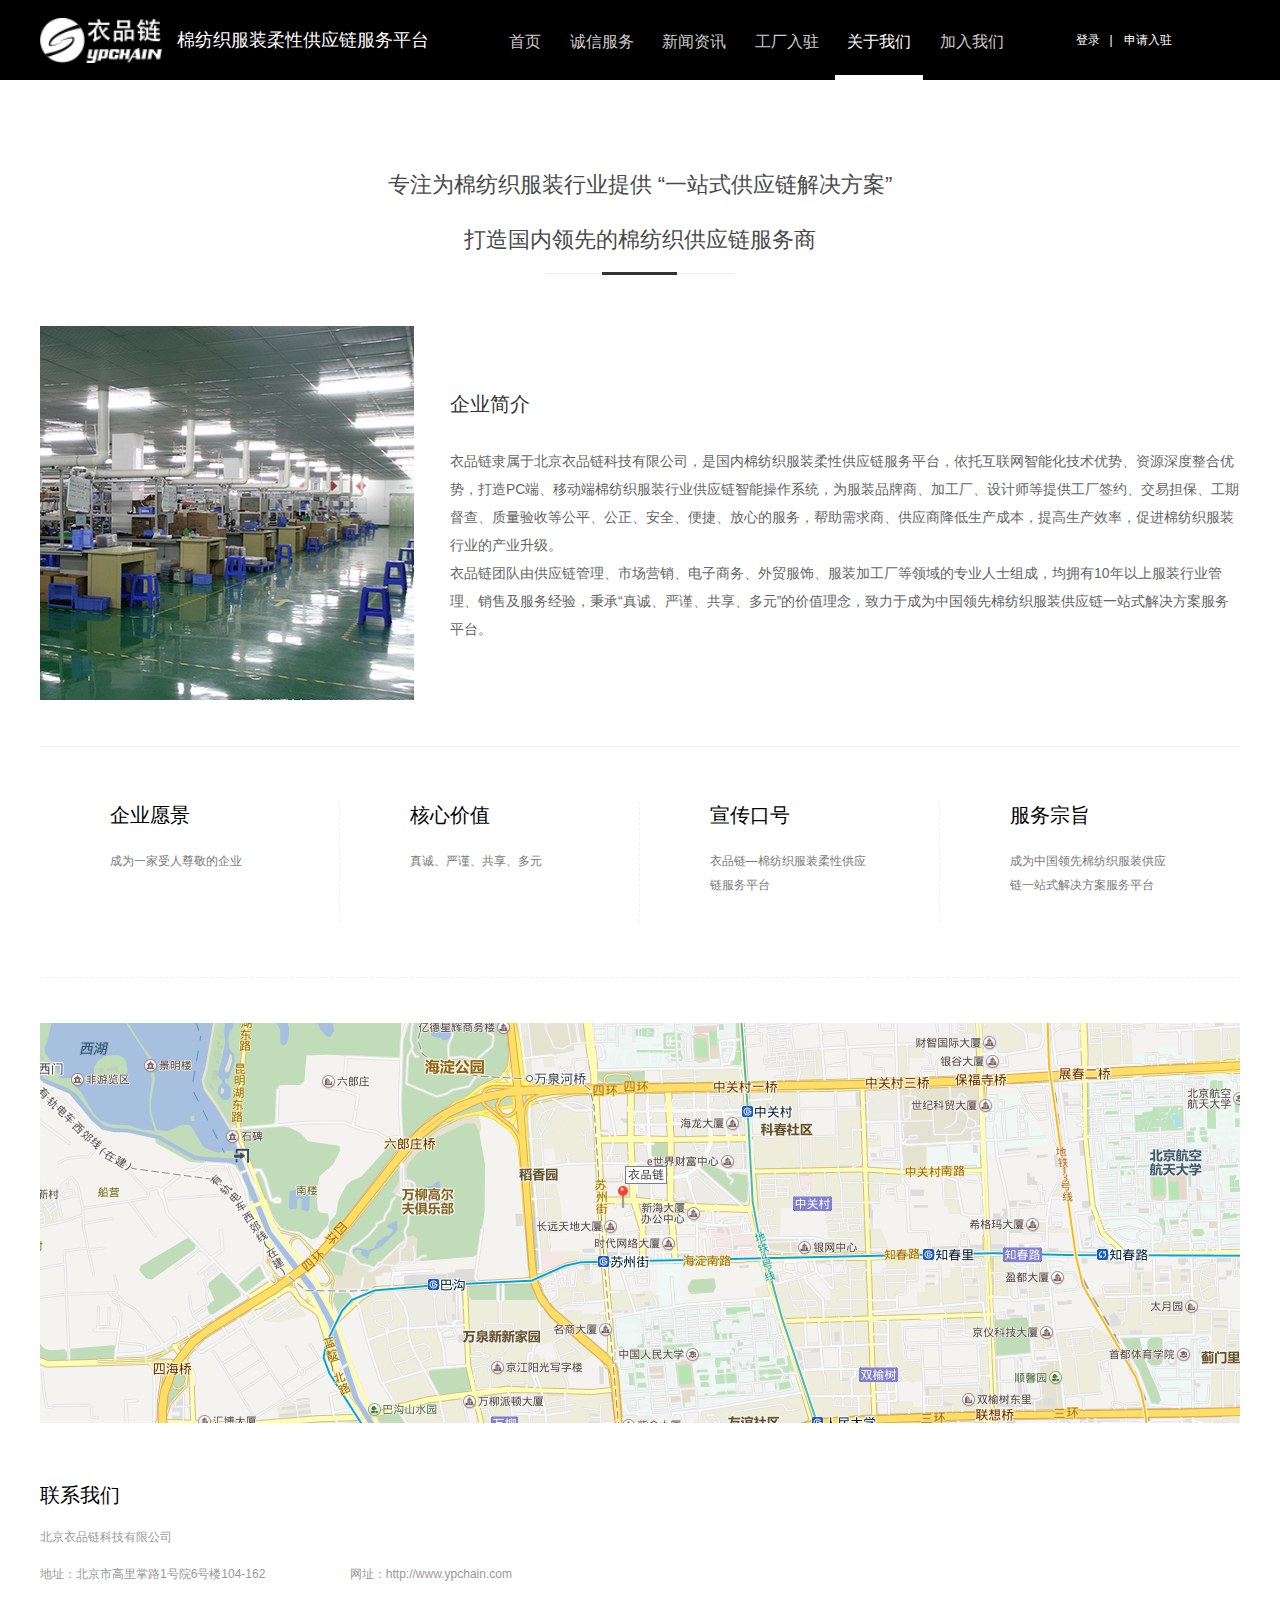
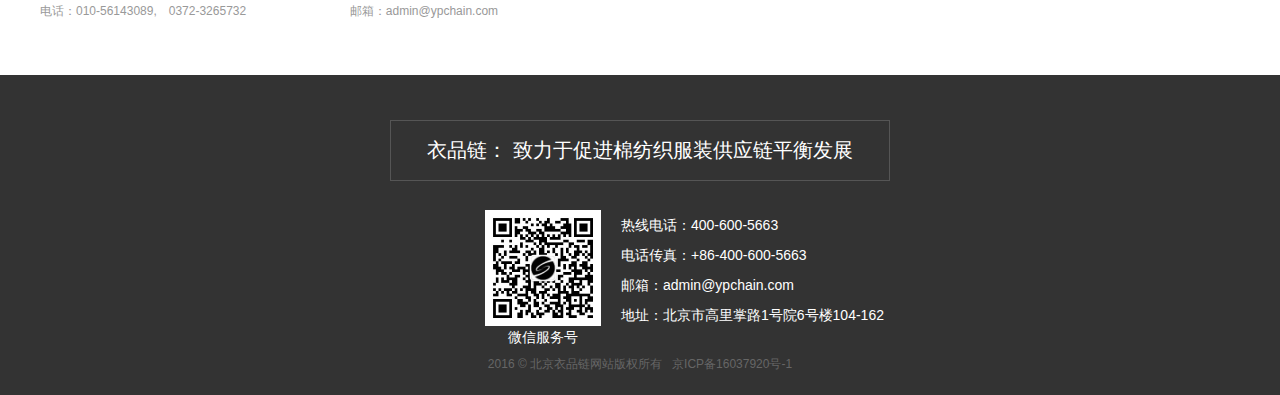
<file: guanyuwomen.html>
<!DOCTYPE html>
<html>
	<head>
		<meta charset="UTF-8">
		<title></title>
		<link rel="stylesheet" type="text/css" href="css/guanyuwomen.css"/>
	</head>
	<body>
		<div class="guanyuwomen">
			<div class="header" id="herder">
				<div class="header2">
					<div class="header2_left">
						<img src="img/logo.png" />
						<span>棉纺织服装柔性供应链服务平台</span>
					</div>
					<div class="header2_daohang" id="header2_daohang">
						<a href="index.html">首页</a>
						<a href="chengxinfuwu.html">诚信服务</a>
						<a href="xinwenzixun.html">新闻资讯</a>
						<a href="gongchangruzhu.html">工厂入驻</a>
						<a href="guanyuwomen.html" class="daohang_bd">关于我们</a>
						<a href="jiaruwomen.html">加入我们</a>
					</div>
					<div class="header2_right">
						<a href="denglu.html" class="denglu">登录&nbsp;&nbsp;&nbsp;|</a> 
						<a href="denglu.html" class="shenqing">&nbsp;&nbsp;申请入驻</a>
					</div>
				</div>
			</div>
			
			<div class="guanyuwomen-title">
				<div class="item-title">
     			    <span>专注为棉纺织服装行业提供 “一站式供应链解决方案”</span>
      			    <span class="mt30">打造国内领先的棉纺织供应链服务商</span>
     			    <img src="img/line-title.png" class="mt20" alt="">
  			    </div>
			</div>
			<div class="qiye">
				<img src="img/about.png" />
				<div class="jianjie">
					<p class="jianjie-titile">企业简介</p>
					<p class="one">衣品链隶属于北京衣品链科技有限公司，是国内棉纺织服装柔性供应链服务平台，依托互联网智能化技术优势、资源深度整合优势，打造PC端、移动端棉纺织服装行业供应链智能操作系统，为服装品牌商、加工厂、设计师等提供工厂签约、交易担保、工期督查、质量验收等公平、公正、安全、便捷、放心的服务，帮助需求商、供应商降低生产成本，提高生产效率，促进棉纺织服装行业的产业升级。</p>
					<p class="one">衣品链团队由供应链管理、市场营销、电子商务、外贸服饰、服装加工厂等领域的专业人士组成，均拥有10年以上服装行业管理、销售及服务经验，秉承“真诚、严谨、共享、多元”的价值理念，致力于成为中国领先棉纺织服装供应链一站式解决方案服务平台。</p>
				</div>
			</div>
			
			<div class="yuanwang">
				<ul>
			        <li>
			            <h4>企业<span class="outstanding">愿景</span></h4>
			            <p>成为一家受人尊敬的企业</p>
			        </li>
			        <li>
			            <h4>核心<span class="outstanding">价值</span></h4>
			            <p>真诚、严谨、共享、多元</p>
			        </li>
			        <li>
			            <h4>宣传<span class="outstanding">口号</span></h4>
			            <p>衣品链—棉纺织服装柔性供应链服务平台</p>
			        </li>
			        <li style="border: none;">
			            <h4>服务<span class="outstanding">宗旨</span></h4>
			            <p>成为中国领先棉纺织服装供应链一站式解决方案服务平台</p>
			        </li>
			    </ul>
			</div>
			 <div class="ditu">
			 	<img src="img/map.png" />
			 </div>
			 <div class="lianxiwomen">
			 	<h3 class="contact-title">联系我们</h3>
			 	<p>北京衣品链科技有限公司</p>
			 	<div style="display: inline-block;">
			        <p>地址：北京市高里掌路1号院6号楼104-162</p>
			        <p>电话：010-56143089,　0372-3265732</p>
			    </div>
			    <div style="display: inline-block; margin-left: 80px;">
			        <p>网址：http://www.ypchain.com</p>
			        <p>邮箱：admin@ypchain.com</p>
			    </div>
			    
			 </div>
			 
			<div class="footer">
				<div class="biaoti">
					<p style="text-align: center; border: 1px solid #555555; font-size: 20px; color: white; padding: 16px 0;">衣品链： 致力于促进棉纺织服装供应链平衡发展</p>
				</div>
				<div class="lianxi">
					<div class="erweima">
						<img src="img/wechat (1).png" />
						<span>微信服务号</span>
					</div>
					<div class="lianxi2">
			            <p>热线电话：400-600-5663</p>
			            <p>电话传真：+86-400-600-5663</p>
			            <p>邮箱：admin@ypchain.com</p>
			            <p>地址：北京市高里掌路1号院6号楼104-162</p>
			       </div>
				</div>
				<div class="zuihou">
					<p style="text-align: center;">2016 © 北京衣品链网站版权所有&nbsp;&nbsp;&nbsp;京ICP备16037920号-1</p>
					
				</div>
			</div>
			
			
			
		</div>
		
		<script type="text/javascript" src="js/daohang.js">
			
		</script>
	</body>
</html>
</file>
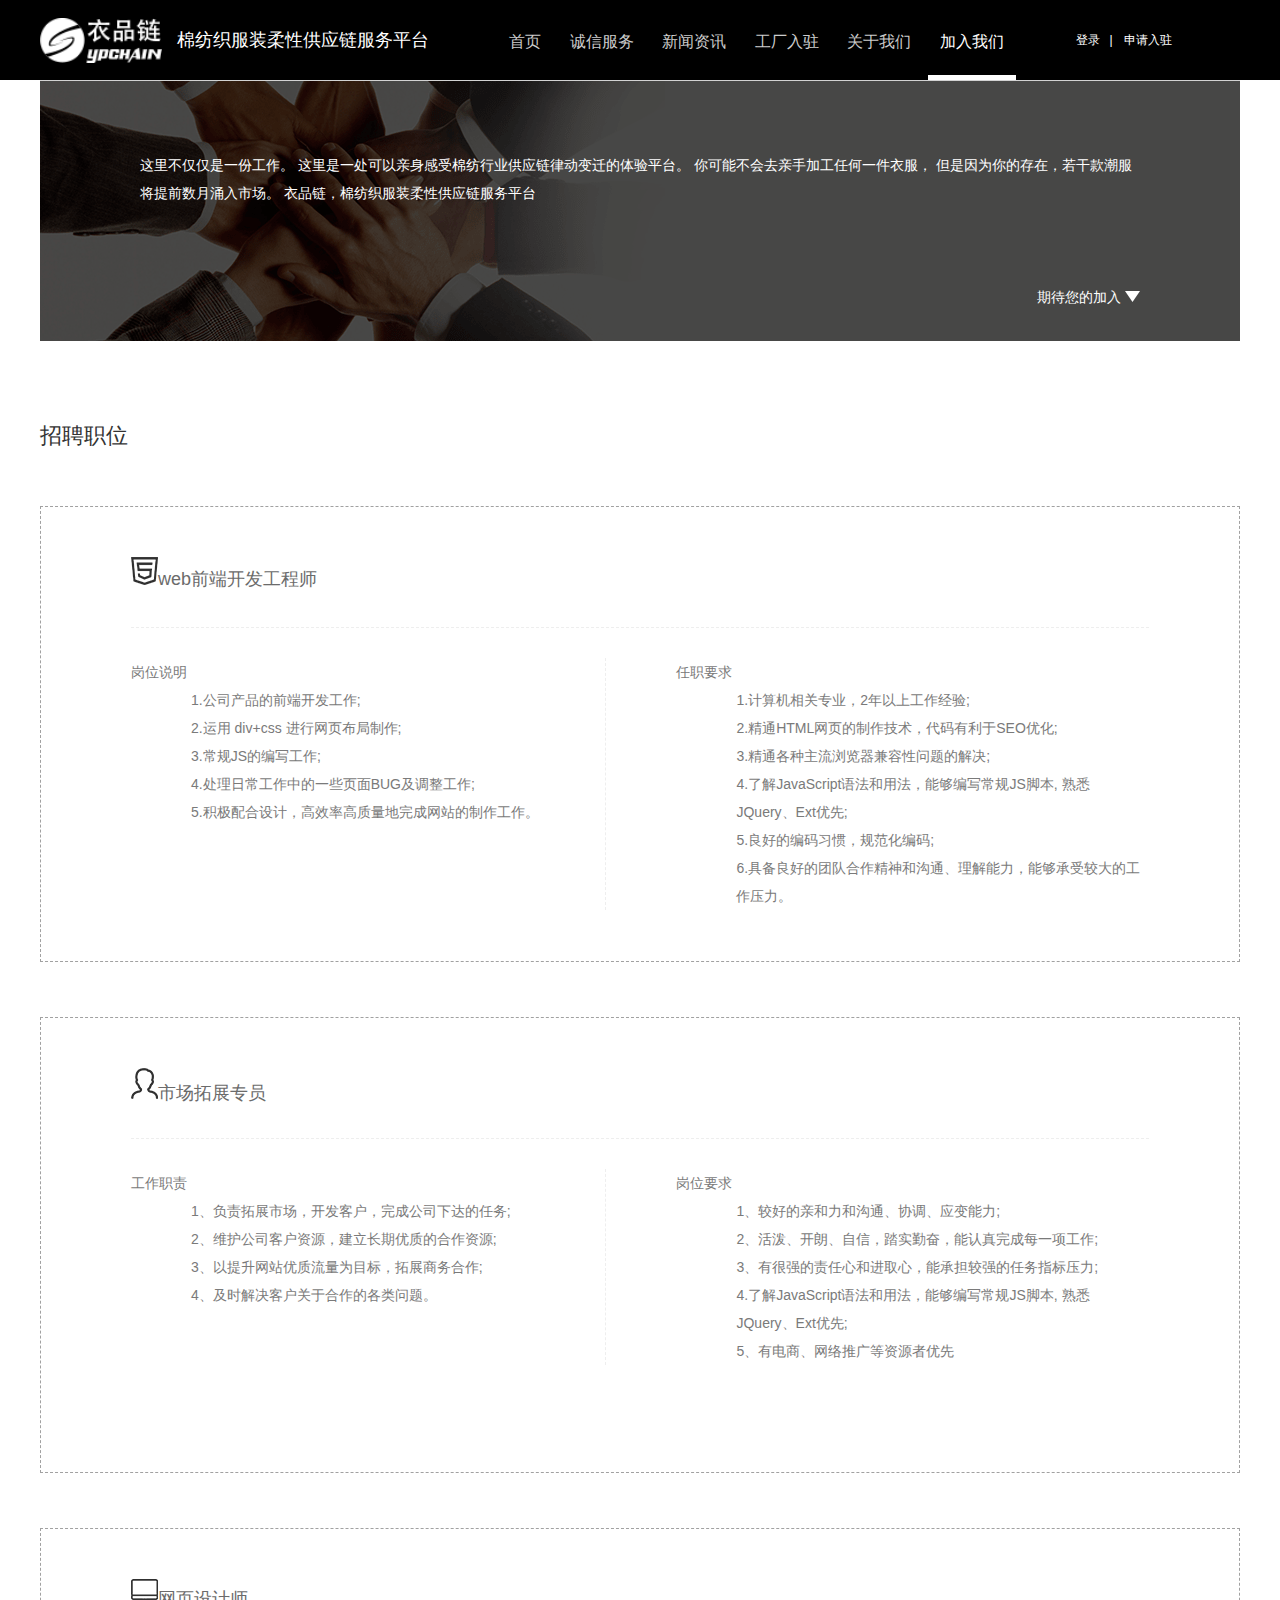
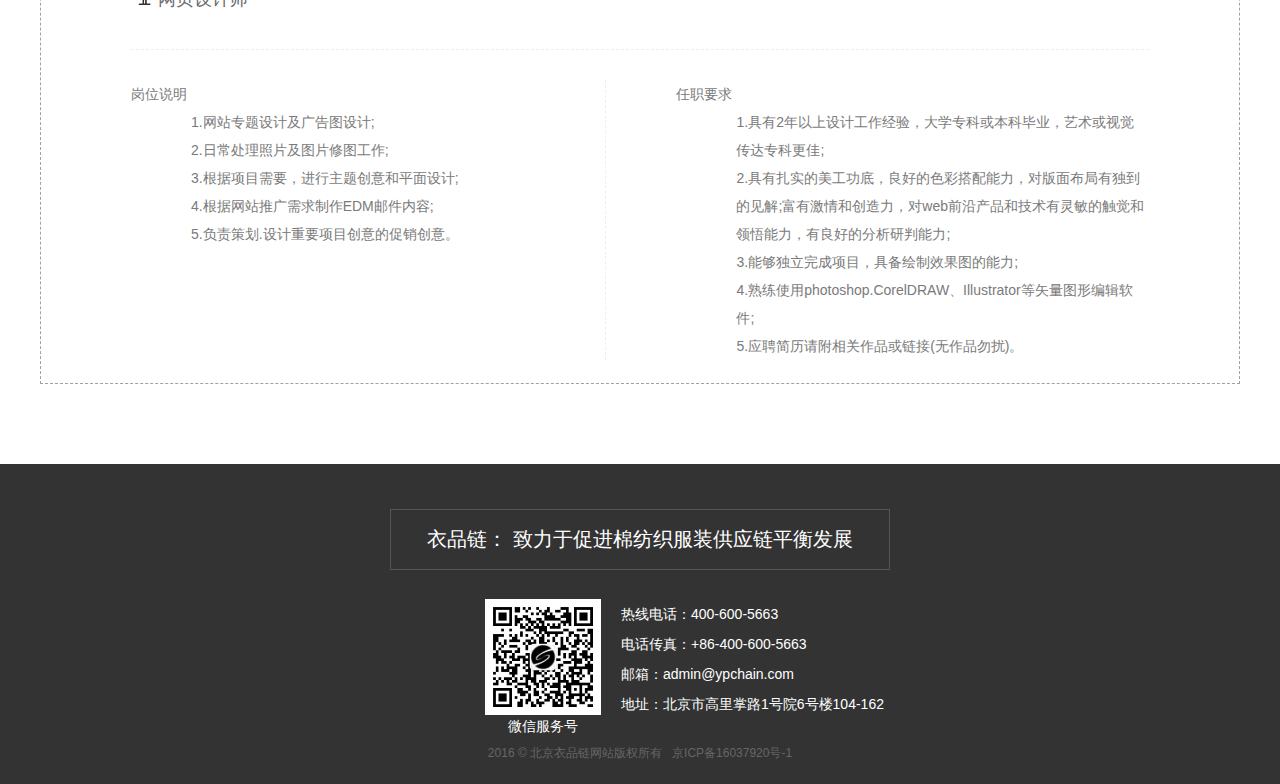
<file: jiaruwomen.html>
<!DOCTYPE html>
<html>
	<head>
		<meta charset="UTF-8">
		<title></title>
		<link rel="stylesheet" type="text/css" href="css/jiaruwomen.css"/>
	</head>
	<body>
		<div class="jiaruwomen">
			<div class="header" id="herder">
				<div class="header2">
					<div class="header2_left">
						<img src="img/logo.png" />
						<span>棉纺织服装柔性供应链服务平台</span>
					</div>
					<div class="header2_daohang" id="header2_daohang">
						<a href="index.html">首页</a>
						<a href="chengxinfuwu.html">诚信服务</a>
						<a href="xinwenzixun.html">新闻资讯</a>
						<a href="gongchangruzhu.html">工厂入驻</a>
						<a href="guanyuwomen.html">关于我们</a>
						<a href="jiaruwomen.html" class="daohang_bd">加入我们</a>
					</div>
					<div class="header2_right">
						<a href="denglu.html" class="denglu">登录&nbsp;&nbsp;&nbsp;|</a> 
						<a href="denglu.html" class="shenqing">&nbsp;&nbsp;申请入驻</a>
					</div>
				</div>
			</div>
			
			
			<div class="row" style="width: 1200px; border-top: 1px solid #D2D2D2; height: 260px; margin: 0 auto; background: url(img/bg-recruitment.png) no-repeat center;">
			    <p style="padding: 70px 100px 0; color: white; line-height: 2em; font-size: 14px;">这里不仅仅是一份工作。
			        这里是一处可以亲身感受棉纺行业供应链律动变迁的体验平台。
			        你可能不会去亲手加工任何一件衣服，
			        但是因为你的存在，若干款潮服将提前数月涌入市场。
			        衣品链，棉纺织服装柔性供应链服务平台
			    </p>
			    <p class="mt80 tar" style="padding: 0 100px; color: white; font-size: 14px;text-align: right;line-height: 180px;">
			        <span>期待您的加入</span>
			        <span><img src="img/arrow-down.png" alt=""></span>
			    </p>
			</div>
			
			<div class="zhaopin">
				<p style="font-size: 22px;color: #333333;">招聘职位</p>
				<div class="item">
					<div style="height: 70px; border-bottom: 1px dashed #eeeeee;">
			            <h5><img src="img/job-web.png" alt="">web前端开发工程师</h5>
			        </div>
			        <div class="position-desc">
			            <div class="sub-box">
			                <p>岗位说明</p>
			                <ul>
			                    <li>1.公司产品的前端开发工作;</li>
			                    <li>2.运用 div+css 进行网页布局制作;</li>
			                    <li>3.常规JS的编写工作;</li>
			                    <li>4.处理日常工作中的一些页面BUG及调整工作;</li>
			                    <li>5.积极配合设计，高效率高质量地完成网站的制作工作。</li>
			                </ul>
			            </div>
			            <div class="sub-box" style="border-left: 1px dashed #eeeeee;padding-left: 70px;">
			                <p>任职要求</p>
			                <ul style="margin-right: 0;">
			                    <li>1.计算机相关专业，2年以上工作经验;</li>
			                    <li>2.精通HTML网页的制作技术，代码有利于SEO优化;</li>
			                    <li>3.精通各种主流浏览器兼容性问题的解决;</li>
			                    <li>4.了解JavaScript语法和用法，能够编写常规JS脚本, 熟悉JQuery、Ext优先;</li>
			                    <li>5.良好的编码习惯，规范化编码;</li>
			                    <li>6.具备良好的团队合作精神和沟通、理解能力，能够承受较大的工作压力。</li>
			                </ul>
			            </div>
			          
			          
			          
			        </div>
			        
				</div>
				
				<div class="item">
					<div style="height: 70px; border-bottom: 1px dashed #eeeeee;">
			            <h5><img src="img/job-market.png" alt="">市场拓展专员</h5>
			        </div>
			        <div class="position-desc">
			            <div class="sub-box">
			                <p>工作职责</p>
			                <ul>
			                    <li>1、负责拓展市场，开发客户，完成公司下达的任务;</li>
			                    <li>2、维护公司客户资源，建立长期优质的合作资源;</li>
			                    <li>3、以提升网站优质流量为目标，拓展商务合作;</li>
			                    <li>4、及时解决客户关于合作的各类问题。</li>
			                </ul>
			            </div>
			            <div class="sub-box" style="border-left: 1px dashed #eeeeee;padding-left: 70px;">
			                <p>岗位要求</p>
			                <ul style="margin-right: 0;">
			                    <li>1、较好的亲和力和沟通、协调、应变能力;</li>
			                    <li>2、活泼、开朗、自信，踏实勤奋，能认真完成每一项工作;</li>
			                    <li>3、有很强的责任心和进取心，能承担较强的任务指标压力;</li>
			                    <li>4.了解JavaScript语法和用法，能够编写常规JS脚本, 熟悉JQuery、Ext优先;</li>
			                    <li>5、有电商、网络推广等资源者优先</li>
			                </ul>
			            </div>
			          
			          
			          
			        </div>
			        
				</div>
				
				<div class="item">
					<div style="height: 70px; border-bottom: 1px dashed #eeeeee;">
			            <h5><img src="img/job-designer.png" alt="">网页设计师</h5>
			        </div>
			        <div class="position-desc">
			            <div class="sub-box">
			                <p>岗位说明</p>
			                <ul>
			                    <li>1.网站专题设计及广告图设计;</li>
			                    <li>2.日常处理照片及图片修图工作;</li>
			                    <li>3.根据项目需要，进行主题创意和平面设计;</li>
			                    <li>4.根据网站推广需求制作EDM邮件内容;</li>
			                    <li>5.负责策划.设计重要项目创意的促销创意。</li>
			                </ul>
			            </div>
			            <div class="sub-box" style="border-left: 1px dashed #eeeeee;padding-left: 70px;">
			                <p>任职要求</p>
			                <ul style="margin-right: 0;">
			                    <li>1.具有2年以上设计工作经验，大学专科或本科毕业，艺术或视觉传达专科更佳;</li>
			                    <li>2.具有扎实的美工功底，良好的色彩搭配能力，对版面布局有独到的见解;富有激情和创造力，对web前沿产品和技术有灵敏的触觉和领悟能力，有良好的分析研判能力;</li>
			                    <li>3.能够独立完成项目，具备绘制效果图的能力;</li>
			                    <li>4.熟练使用photoshop.CorelDRAW、Illustrator等矢量图形编辑软件;</li>
			                    <li>5.应聘简历请附相关作品或链接(无作品勿扰)。</li>
			                </ul>
			            </div>
			          
			          
			          
			        </div>
			        
				</div>
				
				
			</div>
			
			
			<div class="footer">
				<div class="biaoti">
					<p style="text-align: center; border: 1px solid #555555; font-size: 20px; color: white; padding: 16px 0;">衣品链： 致力于促进棉纺织服装供应链平衡发展</p>
				</div>
				<div class="lianxi">
					<div class="erweima">
						<img src="img/wechat (1).png" />
						<span>微信服务号</span>
					</div>
					<div class="lianxi2">
			            <p>热线电话：400-600-5663</p>
			            <p>电话传真：+86-400-600-5663</p>
			            <p>邮箱：admin@ypchain.com</p>
			            <p>地址：北京市高里掌路1号院6号楼104-162</p>
			       </div>
				</div>
				<div class="zuihou">
					<p style="text-align: center;">2016 © 北京衣品链网站版权所有&nbsp;&nbsp;&nbsp;京ICP备16037920号-1</p>
					
				</div>
			</div>
		</div>
	</body>
</html>
</file>
<file: css/new_file.css>
*{
	margin: 0;
	padding: 0;
	font-family: "Microsoft Yahei", "微软雅黑", sans-serif;
}
a{
	text-decoration: none;
	color: white;
}
li{
	list-style: none;
	float: left;
}
.fl{
	float: left;
}

.main{
	width: 100%;
}

.header{
	width: 100%;
	height: 80px;
	background: #000;
}
.header2{

	width: 1200px;
	height: 80px;
	margin: 0 auto;
}


.header2_left img{
	float: left;
	height: 45px;
	margin-top: 18px;
	
}
.header2_left span{
	/*clear: both;*/
	width: 260px;
	/*height: 45px;*/
	line-height: 45px;
	display: block;
	font-size: 18px;
	color: white;
	font-family: "Microsoft Yahei", "微软雅黑", sans-serif;
	margin-left: 15px;
	margin-top: 18px;
	float: left;
	
	
}

.header2_daohang{
	float: left;
	margin-left: 60px;
	margin-top: 8px;
}
.header2_daohang a{
	display: inline-block;
    line-height: 67px;
    font-size: 16px;
    padding: 0 12px;
    color: #ccc;
}
.header2_daohang .daohang_bd{
	border-bottom: 5px solid #ffffff;
	color: white;
}


.header2_right{
	float: left;
	margin-top: 30px;
	margin-left: 60px;
}

.header2_right a{
	font-size: 12px;
}




.lunbo{
	width: 100%;
	height: 720px;
	/*background: red;*/
	position: relative;
}
.main .lunbo .list{
	overflow: hidden;
	width: 100%;
	height: 720px;
	position: relative;
}

.main .lunbo img{
	position: absolute;
	z-index: 10;
	/*opacity: 0;*/
	height: 720px;
	/*left: -40%;*/
	width: 100%;
}

.main .lunbo .buttons{
	position: absolute;
	bottom: 100px;
	left: 47%;
	z-index: 20;
}
.main .lunbo .buttons span{
	cursor: pointer;
	width: 14px;
	height: 14px;
	border-radius: 50%;
	float: left;
	margin-right: 12px;
	background: gray;
}
.main .lunbo .buttons .on{
	background: yellow;
}


.main .arrow{
	position: absolute;
	z-index: 20;
	width: 45px;
	height: 45px;
	line-height: 40px;
	text-align: center;
	background: gray;
	top: 330px;
	font-size: 40px;
	font-weight: 100;
	
	border-radius: 50%;
}
#prev{
	text-indent: -4px;
	left: 25px;
}
#next{
	text-indent: 4px;
	right: 25px;
}


/*two*/
.two{
	
	width: 1200px;
	height: 760px;
	margin: 0 auto;
	/*background: hotpink;*/
}
.two .shang{
	width: 1200px;
	height: 260px;
	/*background: honeydew;*/
	text-align: center;
	padding-top: 50px;
	padding-bottom: 50px;
}
.two .shang p{
	font-size: 24px;
	color: #494949;
}
.two .shang span{
	display: block;
	margin-top: 45px;
	font-size: 20px;
	color: #494949;
}
.two .shang .pp p{
	font-size: 14px;
 	margin-top: 1.5em;
 	color: #999999;
}
hr{
	border: none;
	border-bottom: 2px solid #999999;
	opacity: 0.2;
}

.two .xia{
	width: 1200px;
	height: 300px;
	padding-top: 50px;
	padding-bottom: 50px;
	/*background: lemonchiffon;*/
	text-align: center;
}
.two .xia span{
	display: block;
	font-size: 20px;
	color: #494949;
}
.two .xia .xia_img{
	opacity: 0;
	margin-top: 45px;
}
.two .xia .xia_img li{
	
	position: relative;
	margin-right: 21px;
}
.two .xia .xia_img li:last-child{
	margin-right: 0px;
}
.two .xia .xia_img li p{
	position: absolute;
	width: 100%;
	bottom: 3px;
	left: 0;
	height: 50px;
	font-size: 12px;
	text-align: center;
	line-height: 25px;
	background-color: #000000;
	background-color: rgba(0, 0, 0, 0.5);
	color: #eeeeee;
}
 
.three{
	width: 100%
	margin: 0 auto;
	/*height: 800px;*/
	/*background: salmon;*/
	text-align: center;
	padding-top: 20px;
	padding-bottom: 50px;
}
.three p{
	font-size: 24px;
	color: #494949;
}
.three .yilianpin{
	color: white;
	position: relative;
	width: 100%;
	height: 680px;
	/*background: goldenrod;*/
	margin-top: 50px;
}
.three .yilianpin img{
	width: 100%;
	height: 680px;
	opacity: 0.9;

}
.three .yilianpin .span1{
	position: absolute;
	top: 50px;
	left: 45%;
	font-size: 20px;
	display: block;
}
.three .yilianpin .span2{
	position: absolute;
	top: 90px;
	left: 47%;
	font-size: 12px;
	display: block;
}

.three .pingtai{
	width: 800px;
	height: 365px;
	/*background: seagreen;*/
	position: absolute;
	left: 25%;
	bottom: 140px;
	
}
.three .pingtai1{
	position: relative;
	overflow: hidden;
	height: 365px;
	width: 98px;
	/*background: hotpink;*/
}
.three .pingtai1 img{
	position: absolute;
	margin-top: 135px;
	
}
.three .pingtai2{
	position: relative;
	overflow: hidden;
	height: 365px;
	width: 160px;
	/*background: greenyellow;*/
}
.three .pingtai2 img{
	position: absolute;
	margin-top: 180px;
	/*left: 100px;*/
}
.three .pingtai3{
	overflow: hidden;
	height: 365px;
	width: 270px;
	/*background: indigo;*/
}
.three .pingtai3 img{
	opacity: 0;
	margin-top: 93px;
}
.three .pingtai4{
	position: relative;
	overflow: hidden;
	height: 365px;
	width: 160px;
	/*background: indigo;*/
}
.three .pingtai4 img{
	position: absolute;
	margin-top: 50px;
}
.three .pingtai5{
	position: relative;
	overflow: hidden;
	height: 365px;
	width: 100px;
	/*background: brown;*/
}
.three .pingtai5 img{
	position: absolute;
	margin-left: -50px;
	
	
}
.three .yilianpin_wenzi{
	left: 22%;
	position: absolute;
	bottom: 30px;
}
.three .yilianpin_wenzi p{
	font-size: 14px;
	color: white;
	margin-top: 1em;
}

.three .why{
	padding-top: 50px;
	width: 1200px;
	height: 660px;
	/*background: sienna;*/
	margin: 0 auto;
	margin-top: 50px;
	text-align: center;
}

.three .why span{
	display: block;
	color: #676767;
	font-size: 12px;
	margin-top: 20px;
}
.three .why p{
	font-size: 20px;
}
.three .why li{
	opacity: 0;
	margin-top: 50px;
	width: 1200px;
	height: 145px;
	/*background: goldenrod;*/

}
.three .why li .kuang{
	float: left;
	height: 125px;
	width: 120px;
	/*background: violet;*/
	margin-top: 10px;
	margin-left: 90px;
	margin-right: 90px;
}
.three .why li .kuang .da{
	margin-top: 30px;
	font-size: 16px;
	color: #333;
}
.three .why li .kuang .xiao{
	  font-size: 12px;
	margin-top: .3em;
}



/*four*/

.four{
	margin-top: -30px;
	padding-top: 140px;
	position: relative;
	text-align: center;
	width: 100%;
	height: 290px;
	background: url(../img/bg-foot.png) no-repeat center;
	background-size: cover;
}
.four p{
	margin-top: 20px;
	font-size: 20px;
	color: white;
	
}

/*footer*/
.footer{
	overflow: hidden;
	position: relative;
	width: 100%;
	height: 320px;
	text-align: center;
	color: #666;
 	font-size: 12px;
 	background: #333333;
	
}
.footer .biaoti{
	width: 500px;
	height: 90px;
	margin: 45px auto 0;
}
.footer .lianxi{
	
	width: 550px;
	font-size: 14px;
	color: white;
	margin: 0 auto;
}
.footer .lianxi .erweima{
	margin-left: 120px;
	float: left;
	height: 146px;
	width: 116px;
}
.footer .lianxi .erweima img{
	height: 116px;
	width: 116px;
}
.footer .lianxi2{
	text-align: left;
	float: left;
	margin-left: 20px;
}
.footer .lianxi2 p{
	line-height: 30px;
}
.footer .zuihou{
	margin: 0 auto;
	
	clear: both;
	width: 600px;
}
</file>
<file: css/chengxinfuwu.css>
*{
	margin: 0;
	padding: 0;
	font-family: "Microsoft Yahei", "微软雅黑", sans-serif;
}
a{
	text-decoration: none;
	color: white;
}
li{
	list-style: none;
	float: left;
}
.fl{
	float: left;
}
.chengxinfuwu{
	width: 100%;
}
.header{
	width: 100%;
	height: 80px;
	background: #000;
}
.header2{

	width: 1200px;
	height: 80px;
	margin: 0 auto;
}


.header2_left img{
	float: left;
	height: 45px;
	margin-top: 18px;
	
}
.header2_left span{
	/*clear: both;*/
	width: 260px;
	/*height: 45px;*/
	line-height: 45px;
	display: block;
	font-size: 18px;
	color: white;
	font-family: "Microsoft Yahei", "微软雅黑", sans-serif;
	margin-left: 15px;
	margin-top: 18px;
	float: left;
	
	
}

.header2_daohang{
	float: left;
	margin-left: 60px;
	margin-top: 8px;
}
.header2_daohang a{
	display: inline-block;
    line-height: 67px;
    font-size: 16px;
    padding: 0 12px;
    color: #ccc;
}
.header2_daohang .daohang_bd{
	border-bottom: 5px solid #ffffff;
	color: white;
}


.header2_right{
	float: left;
	margin-top: 30px;
	margin-left: 60px;
}

.header2_right a{
	font-size: 12px;
}
.chengxinfuwu .disc{
	text-align: center;
	margin-top: 100px;
	margin-bottom: 50px;
   
}
.chengxinfuwu .disc p{
	line-height: 32px;
	font-size: 16px;
    color: #646464;
}

.chengxinfuwu hr{
	display: block;
	border: none;
	border-bottom: 1px solid  black;
	opacity: 0.1;
	width: 1200px;
	margin: 0 auto;
}

.chengxinfuwu .fuwulinina{
	margin: 0 auto;
	text-align: center;
	width: 1200px;
	height: 350px;
	/*background: forestgreen;*/
	margin-top: 50px;
}
.item-title span{
	display: block;
	width: 100%;
	font-size: 22px;
 	text-align: center;
	margin-top: 50px;
	color: #333333;
}
.chengxinfuwu .fuwulinina ul{
	margin-top: 60px;
}
.chengxinfuwu .fuwulinina ul li{
	width: 100px;
	height: 130px;
	/*background: honeydew;*/
	text-align: center;
	margin-left: 120px;
}
.chengxinfuwu .fuwulinina ul li .step-desc{
	display: block;
    text-align: center;
    font-size: 14px;
    margin-top: 25px;

}


/*///入驻流线图*/
.liuxiantu_bgc{
	width: 100%;
	background: #f7f7f7;
}
.liuxiantu{
	padding-top: 40px;
	text-align: center;
	position: relative;
	margin: 100px auto;
	width: 1280px;
	height: 600px;

}

.sub-title{
	font-size: 22px;
	display: block;
	color: #494949;
}
.liuxiantu ul{
	margin-top: 50px;
}
.liuxiantu .pu{
	margin-left: 20px;
	width: 160px;
	height: 160px;
	/*background: gray;*/
}
.liuxiantu .jiantou{
	margin-top: 100px;
	margin-left: 20px;
	width: 160px;
	height: 28px;
	/*background: gray;*/
}
.liuxiantu .pu p{
	text-align: center;
    font-size: 14px;
    margin-top: 35px;
    color: #494949;
}


.liuxiantu .ul-two{
	margin-top: 100px;
}
.liuxiantu .ul-two li{
	float: right;
	margin-top: 160px;
}
.liuxiantu .ul-two .jiantou{
	margin-top: 260px;
}

/*//微信操作*/
.weixincaozuo{
	width: 1300px;
	margin: 0 auto;
	height: 1100px;
	/*background: navajowhite;*/
	position: relative;
}
.weixincaozuo .first{
	height: 300px;
	margin-top: 35px;
	position: relative;
}

.weixincaozuo .first .shuxian1{
	top: -122px;
	left: 1248px;
	height: 330px;
	width: 2px;
	background: #EEEEEE;
	position: absolute;
	
}
.weixincaozuo .first .shuxian2{
	top: 207px;
	left: 0px;
	height: 330px;
	width: 2px;
	background: #EEEEEE;
	position: absolute;
	
}

.weixincaozuo .step{
	text-align: center;
	width: 190px;
	height: 300px;
	/*background: gold;*/
	float: left;
}

.weixincaozuo .step .time-line{
	margin-top: 23px;
	margin-bottom: 20px;
	width: 190px;
	position: relative;
}
.weixincaozuo .step .time-line .line{
	background: url(../img/bg-time-line.png);
	background-position: 0px 0px;
}
 
.weixincaozuo .step .time-line span{
 	display: block;
  position: absolute;
  color: #fbab4a;
  font-size: 14px;
  left: 91px;
  top: 23px;
 }
 
.weixincaozuo .step p{
	line-height: 2em;
  font-size: 12px;
  color: #333;
}


.weixincaozuo .step-2{
	float: left;
	/*background: hotpink;*/
	width: 75px;
	height: 300px;
	position: relative;
	
}
.weixincaozuo .step-2 .xian{
	background: url(../img/bg-time-line.png);
	width: 75px;
	height: 50px;
	  background-position: 100px 0;
	  margin-top: 175px;
	
}
.weixincaozuo .step .baiban{
	width: 85px;
	height: 20px;
	position: absolute;
	background: #FFFFFF;
	left: 110px;
	top: 200px;
}
/*footer*/
.footer{
	overflow: hidden;
	position: relative;
	width: 100%;
	height: 320px;
	text-align: center;
	color: #666;
 	font-size: 12px;
 	background: #333333;
	
}
.footer .biaoti{
	width: 500px;
	height: 90px;
	margin: 45px auto 0;
}
.footer .lianxi{
	
	width: 550px;
	font-size: 14px;
	color: white;
	margin: 0 auto;
}
.footer .lianxi .erweima{
	margin-left: 120px;
	float: left;
	height: 146px;
	width: 116px;
}
.footer .lianxi .erweima img{
	height: 116px;
	width: 116px;
}
.footer .lianxi2{
	text-align: left;
	float: left;
	margin-left: 20px;
}
.footer .lianxi2 p{
	line-height: 30px;
}
.footer .zuihou{
	margin: 0 auto;
	
	clear: both;
	width: 600px;
}
</file>
<file: css/denglu.css>
*{
	margin: 0;
	padding: 0;
	font-family: "Microsoft Yahei", "微软雅黑", sans-serif;
}
a{
	text-decoration: none;
	color: white;
}
li{
	list-style: none;
	float: left;
}
.fl{
	float: left;
}

.main{
	width: 100%;
}

.header{
	width: 100%;
	height: 80px;
	background: #000;
}
.header2{

	width: 1200px;
	height: 80px;
	margin: 0 auto;
}


.header2_left img{
	float: left;
	height: 45px;
	margin-top: 18px;
	
}
.header2_left span{
	/*clear: both;*/
	width: 260px;
	/*height: 45px;*/
	line-height: 45px;
	display: block;
	font-size: 18px;
	color: white;
	font-family: "Microsoft Yahei", "微软雅黑", sans-serif;
	margin-left: 15px;
	margin-top: 18px;
	float: left;
	
	
}

.header2_daohang{
	float: left;
	margin-left: 60px;
	margin-top: 8px;
}
.header2_daohang a{
	display: inline-block;
    line-height: 67px;
    font-size: 16px;
    padding: 0 12px;
    color: #ccc;
}
.header2_daohang .daohang_bd{
	border-bottom: 5px solid #ffffff;
	color: white;
}


.header2_right{
	float: left;
	margin-top: 30px;
	margin-left: 60px;
}

.header2_right a{
	font-size: 12px;
}


.yonghudenglukuang{
	overflow: hidden;
	width: 400px;
	height: 350px;
	/*background: goldenrod;*/
	margin: 155px auto;
	border: 1px solid #CCCCCC;
	border-top: 3px solid rgb(52,152,219);
}

.yonghudenglukuang h1{
	width: 125px;
	color: #3498db;
    font-family: "Microsoft YaHei", "微软雅黑";
    font-size: 30px;
    font-weight: bold;
    margin: 0 auto;
    
    margin-top: 50px;
    margin-bottom: 50px;
}
 
.yonghudenglukuang .item{
	margin: 0 auto;
	width: 290px;
	height: 30px;
	/*background: hotpink;*/
} 
 
.yonghudenglukuang .item .bg{
	float: left;
	width: 30px;
	height: 29px;
	background: url(../img/user.png) no-repeat 0 0;
	margin-left: -281px;
	
	
}
.yonghudenglukuang .item .bg2{
	float: left;
	width: 30px;
	height: 29px;
	background: url(../img/password.png) no-repeat 0 0;
	margin-left: -281px;
	
	
}
.yonghudenglukuang .item input{
	  border: 1px solid #CCC;
	
	float: left;
	  width: 240px;
	height: 28px;
	padding-left: 40px;
}

.yonghudenglukuang .tijiao{
	display: block;
	width: 280px;
	height: 32px;
	background: rgb(52,152,219);
	outline: none;
	border: none;
	margin-left: 55px;
	font-size: 20px;
	line-height: 32px;
	color: white;
	cursor: pointer;
}
.tijiao:hover{
	background: rgb(144,177,56);
}

.fuwu{
	width: 280px;
	height: 30px;
	/*background: honeydew;*/
	margin-left: 55px;
	margin-top: 15px;
    font-size: 14px;
}
.fuwu a{
	color: #3b70e1;
}
.fuwu .right{
	float: right;
}
</file>
<file: css/gongchangruzhu.css>
*{
	margin: 0;
	padding: 0;
	font-family: "Microsoft Yahei", "微软雅黑", sans-serif;
}
a{
	text-decoration: none;
	color: white;
}
li{
	list-style: none;
	float: left;
}
.fl{
	float: left;
}

.chengxin{
	width: 100%;
}

.header{
	width: 100%;
	height: 80px;
	background: #000;
}
.header2{

	width: 1200px;
	height: 80px;
	margin: 0 auto;
}


.header2_left img{
	float: left;
	height: 45px;
	margin-top: 18px;
	
}
.header2_left span{
	/*clear: both;*/
	width: 260px;
	/*height: 45px;*/
	line-height: 45px;
	display: block;
	font-size: 18px;
	color: white;
	font-family: "Microsoft Yahei", "微软雅黑", sans-serif;
	margin-left: 15px;
	margin-top: 18px;
	float: left;
	
	
}

.header2_daohang{
	float: left;
	margin-left: 60px;
	margin-top: 8px;
}
.header2_daohang a{
	display: inline-block;
    line-height: 67px;
    font-size: 16px;
    padding: 0 12px;
    color: #ccc;
}
.header2_daohang .daohang_bd{
	border-bottom: 5px solid #ffffff;
	color: white;
}


.header2_right{
	float: left;
	margin-top: 30px;
	margin-left: 60px;
}

.header2_right a{
	font-size: 12px;
}


.chengxin .ruzhutiaojian{
	position: relative;
	width: 1200px;
	margin: 0 auto;
	height: 540px;
	/*background: salmon;*/
	padding-top: 100px;
	padding-bottom: 100px;
	text-align: center;
}
.chengxin .ruzhutiaojian .item-title{
	margin-bottom: 55px;
}
.chengxin .ruzhutiaojian .item-title img{
	margin-top: 20px;
}


.chengxin .ruzhutiaojian span{
	font-size: 22px;
	display: block;
	color: #494949;
}

.chengxin .ruzhutiaojian ul{
	width: 100%;
	margin-top: 60px;
}

.chengxin .ruzhutiaojian ul li{
	border: 2px solid #eeeeee;
    border-radius: 5px;
    margin-left: 53px;
    width: 256px;
    height: 350px;
}
  

.chengxin .ruzhutiaojian ul li .biaoshu{
	text-align: left;
	margin-top: 15px;
	margin-left: 20px;
    height: 23px;
}

.chengxin .ruzhutiaojian ul li .image{
	margin: 30px auto;
}
.chengxin .ruzhutiaojian ul li p{
	font-size: 14px;
    line-height: 2em;
    color: #7a7a7a;
}


.chengxin .gongchangruzhu{
	padding-top: 50px;
	padding-bottom: 50px;
	width: 100%;
	height: 480px;
	background-color: #f7f7f7;
}

.chengxin .gongchangruzhu .sub-title{
	font-size: 22px;
    text-align: center;
    margin: 0 auto;
    color: #494949;
}

.chengxin .gongchangruzhu ul{
	height: 166px;
	width: 1200px;
	/*background: seagreen;*/
	margin: 0 auto;
	margin-top: 55px;
}
.chengxin .gongchangruzhu ul li{
	width: 347px;
	height: 166px;
	margin-left: 79px;
	background: white;
}
.chengxin .gongchangruzhu ul li img{
	margin-top: 50px;
	margin-left: 50px;
}
.chengxin .gongchangruzhu ul .des{
	width: 160px;
	height: 84px;
	margin-left: 25px;
	display: inline-block;
}
.chengxin .gongchangruzhu ul .des .title{
	font-size: 16px;
    color: #3d3d3d;
    line-height: 36px;
}
.chengxin .gongchangruzhu ul .des .text{
	line-height: 2em;
	font-size: 12px;
	color: #a3a3a3;
}


/*///入驻流线图*/
.liuxiantu{
	text-align: center;
	position: relative;
	margin: 100px auto;
	width: 1280px;
	height: 600px;
	/*background: gold;*/
}

.sub-title{
	font-size: 22px;
	display: block;
	color: #494949;
}
.liuxiantu ul{
	margin-top: 50px;
}
.liuxiantu .pu{
	margin-left: 20px;
	width: 160px;
	height: 160px;
	/*background: gray;*/
}
.liuxiantu .jiantou{
	margin-top: 100px;
	margin-left: 20px;
	width: 160px;
	height: 28px;
	/*background: gray;*/
}
.liuxiantu .pu p{
	text-align: center;
    font-size: 14px;
    margin-top: 35px;
    color: #494949;
}


.liuxiantu .ul-two{
	margin-top: 100px;
}
.liuxiantu .ul-two li{
	float: right;
	margin-top: 160px;
}
.liuxiantu .ul-two .jiantou{
	margin-top: 260px;
}


/*//常见问题*/
.changjianwenti{
	padding-top: 50px;
	padding-bottom: 50px;
	width: 100%;
	height: 500px;
	/*background: sandybrown;*/
	text-align: center;
}
.changjianwenti .neirong{
	/*background: red;*/
	/*height: 500px;*/
	width: 90%;
	margin: 0 auto;
	text-align: left;
}

.changjianwenti .neirong .question{
	font-size: 18px;
    color: #575757;
    margin-top: 50px;
}
.changjianwenti .neirong li{
	margin-top: 20px;
	margin-left: 50px;
}
.changjianwenti .neirong li img{
	float: left;
}
.changjianwenti .neirong li p{
	display: inline-block;
	width: 170px;
	line-height: 2em;
	/*float: right;*/
	margin-left: 10px;
	margin-top: -5px;
	font-size: 14px;
	color: #878787;
}
.changjianwenti .neirong-xia{
	margin: 0 auto;
	margin-top: 30px;
	width: 1300px;
	/*height: 200px;*/
	background: lightgreen;
}
.changjianwenti .neirong-xia .question-shang{
	font-size: 18px;
    color: #575757;
}
.changjianwenti .neirong-xia .question-xia{
	 margin-top: 25px;
  color: #878787;
  font-size: 14px;
  line-height: 2em;
}
 


/*//footer*/

.footer{
	overflow: hidden;
	position: relative;
	width: 100%;
	height: 320px;
	text-align: center;
	color: #666;
 	font-size: 12px;
 	background: #333333;
	
}
.footer .biaoti{
	width: 500px;
	height: 90px;
	margin: 45px auto 0;
}
.footer .lianxi{
	
	width: 550px;
	font-size: 14px;
	color: white;
	margin: 0 auto;
}
.footer .lianxi .erweima{
	margin-left: 120px;
	float: left;
	height: 146px;
	width: 116px;
}
.footer .lianxi .erweima img{
	height: 116px;
	width: 116px;
}
.footer .lianxi2{
	text-align: left;
	float: left;
	margin-left: 20px;
}
.footer .lianxi2 p{
	line-height: 30px;
}
.footer .zuihou{
	margin: 0 auto;
	
	clear: both;
	width: 600px;
}
</file>
<file: css/guanyuwomen.css>
*{
	margin: 0;
	padding: 0;
	font-family: "Microsoft Yahei", "微软雅黑", sans-serif;
}
a{
	text-decoration: none;
	color: white;
}
li{
	list-style: none;
	float: left;
}
.fl{
	float: left;
}
.chengxinfuwu{
	width: 100%;
}
.header{
	width: 100%;
	height: 80px;
	background: #000;
}
.header2{

	width: 1200px;
	height: 80px;
	margin: 0 auto;
}


.header2_left img{
	float: left;
	height: 45px;
	margin-top: 18px;
	
}
.header2_left span{
	/*clear: both;*/
	width: 260px;
	/*height: 45px;*/
	line-height: 45px;
	display: block;
	font-size: 18px;
	color: white;
	font-family: "Microsoft Yahei", "微软雅黑", sans-serif;
	margin-left: 15px;
	margin-top: 18px;
	float: left;
	
	
}

.header2_daohang{
	float: left;
	margin-left: 60px;
	margin-top: 8px;
}
.header2_daohang a{
	display: inline-block;
    line-height: 67px;
    font-size: 16px;
    padding: 0 12px;
    color: #ccc;
}
.header2_daohang .daohang_bd{
	border-bottom: 5px solid #ffffff;
	color: white;
}


.header2_right{
	float: left;
	margin-top: 30px;
	margin-left: 60px;
}

.header2_right a{
	font-size: 12px;
}


.guanyuwomen-title{
	margin: 90px auto;
	margin-bottom: 45px;
	width: 1200px;
}
.guanyuwomen-title .item-title{
	display: block;
    position: relative;
    width: 100%;
    font-size: 22px;
    text-align: center;
    margin-top: 55px;
    color: #494949;
}
.guanyuwomen-title .item-title span{
	display: block;
	margin-top: 25px;
}
.guanyuwomen .qiye{
	margin: 0 auto;
	width: 1200px;
	height: 400px;
	/*background: goldenrod;*/
	
}
.guanyuwomen .qiye img{
	float: left;
}
.guanyuwomen .qiye .jianjie{

	width: 790px;

	float: right;
}
.guanyuwomen .qiye .jianjie .jianjie-titile{
	margin-top: 60px;
	font-size: 20px;
 	color: #333333;
  	line-height: 36px;
  	margin-bottom: 25px;
}
.guanyuwomen .qiye .jianjie .one{
	  font-size: 14px;
  line-height: 2em;
  color: #666;
}


.guanyuwomen .yuanwang{
	margin: 0 auto;
	margin-top: 20px;
	width: 1200px;
	height: 120px;
	margin-bottom: 45px;
	/*background: hotpink;*/
	padding-top: 55px;
	padding-bottom: 55px;
	border-top: 1px solid #eeeeee;
    border-bottom: 1px dashed #eeeeee;
}
.guanyuwomen .yuanwang ul li{
	height: 120px;
    border-right: 1px dashed #eeeeee;
    padding: 0 69.5px;
  
}
.guanyuwomen .yuanwang ul li h4{
	font-weight: normal;
    text-align: left;
    font-size: 20px;
}
.guanyuwomen .yuanwang ul li p{
   	text-align: left;
    width: 160px;
    margin-top: 20px;
    line-height: 2em;
    font-size: 12px;
    color: #7a7a7a;
}


.guanyuwomen .ditu{
	width: 1200px;
	margin: 0 auto;
}
.guanyuwomen .ditu img{
	width: 1200px;

}

.guanyuwomen .lianxiwomen{
	width: 1200px;
	margin: 0 auto;
	margin-top: 55px;
	margin-bottom: 55px;
}
.guanyuwomen .lianxiwomen h3{
	  font-size: 20px;
  font-weight: normal;
}
.guanyuwomen .lianxiwomen p{
	  margin-top: 20px;
  font-size: 12px;
  color: #999999;
}



/*footer*/
.footer{
	overflow: hidden;
	position: relative;
	width: 100%;
	height: 320px;
	text-align: center;
	color: #666;
 	font-size: 12px;
 	background: #333333;
	
}
.footer .biaoti{
	width: 500px;
	height: 90px;
	margin: 45px auto 0;
}
.footer .lianxi{
	
	width: 550px;
	font-size: 14px;
	color: white;
	margin: 0 auto;
}
.footer .lianxi .erweima{
	margin-left: 120px;
	float: left;
	height: 146px;
	width: 116px;
}
.footer .lianxi .erweima img{
	height: 116px;
	width: 116px;
}
.footer .lianxi2{
	text-align: left;
	float: left;
	margin-left: 20px;
}
.footer .lianxi2 p{
	line-height: 30px;
}
.footer .zuihou{
	margin: 0 auto;
	
	clear: both;
	width: 600px;
}
</file>
<file: css/jiaruwomen.css>
*{
	margin: 0;
	padding: 0;
	font-family: "Microsoft Yahei", "微软雅黑", sans-serif;
}
a{
	text-decoration: none;
	color: white;
}
li{
	list-style: none;
	float: left;
}
.fl{
	float: left;
}
.chengxinfuwu{
	width: 100%;
}
.header{
	width: 100%;
	height: 80px;
	background: #000;
}
.header2{

	width: 1200px;
	height: 80px;
	margin: 0 auto;
}


.header2_left img{
	float: left;
	height: 45px;
	margin-top: 18px;
	
}
.header2_left span{
	/*clear: both;*/
	width: 260px;
	/*height: 45px;*/
	line-height: 45px;
	display: block;
	font-size: 18px;
	color: white;
	font-family: "Microsoft Yahei", "微软雅黑", sans-serif;
	margin-left: 15px;
	margin-top: 18px;
	float: left;
	
	
}

.header2_daohang{
	float: left;
	margin-left: 60px;
	margin-top: 8px;
}
.header2_daohang a{
	display: inline-block;
    line-height: 67px;
    font-size: 16px;
    padding: 0 12px;
    color: #ccc;
}
.header2_daohang .daohang_bd{
	border-bottom: 5px solid #ffffff;
	color: white;
}


.header2_right{
	float: left;
	margin-top: 30px;
	margin-left: 60px;
}

.header2_right a{
	font-size: 12px;
}


.jiaruwomen .zhaopin{
	width: 1200px;
	/*height: 1500px;*/
	margin: 80px auto;
	/*background: navajowhite;*/
}
.jiaruwomen .zhaopin .item{
	margin-top: 55px;
    border: 1px dashed #a1a1a1;
    padding: 50px 90px;
    height: 354px;
}
.jiaruwomen .zhaopin .item h5{
 	font-weight: normal;
    color: #6b6b6b;
    line-height: 32px;
    font-size: 18px;
}
.jiaruwomen .zhaopin .item .sub-box{
	display: inline-block;
    width: 470px;
    margin-top: 30px;
}
.jiaruwomen .zhaopin .item .sub-box ul{
	margin: 0 60px;
}
.jiaruwomen .zhaopin .item .sub-box p{
	font-size: 14px;
    line-height: 2em;
    color: #7a7a7a;
}

.jiaruwomen .zhaopin .item .sub-box li{
	clear: both;
	line-height: 2em;
    color: #7a7a7a;
    font-size: 14px;
}




/*footer*/
.footer{
	overflow: hidden;
	position: relative;
	width: 100%;
	height: 320px;
	text-align: center;
	color: #666;
 	font-size: 12px;
 	background: #333333;
	
}
.footer .biaoti{
	width: 500px;
	height: 90px;
	margin: 45px auto 0;
}
.footer .lianxi{
	
	width: 550px;
	font-size: 14px;
	color: white;
	margin: 0 auto;
}
.footer .lianxi .erweima{
	margin-left: 120px;
	float: left;
	height: 146px;
	width: 116px;
}
.footer .lianxi .erweima img{
	height: 116px;
	width: 116px;
}
.footer .lianxi2{
	text-align: left;
	float: left;
	margin-left: 20px;
}
.footer .lianxi2 p{
	line-height: 30px;
}
.footer .zuihou{
	margin: 0 auto;
	
	clear: both;
	width: 600px;
}
</file>
